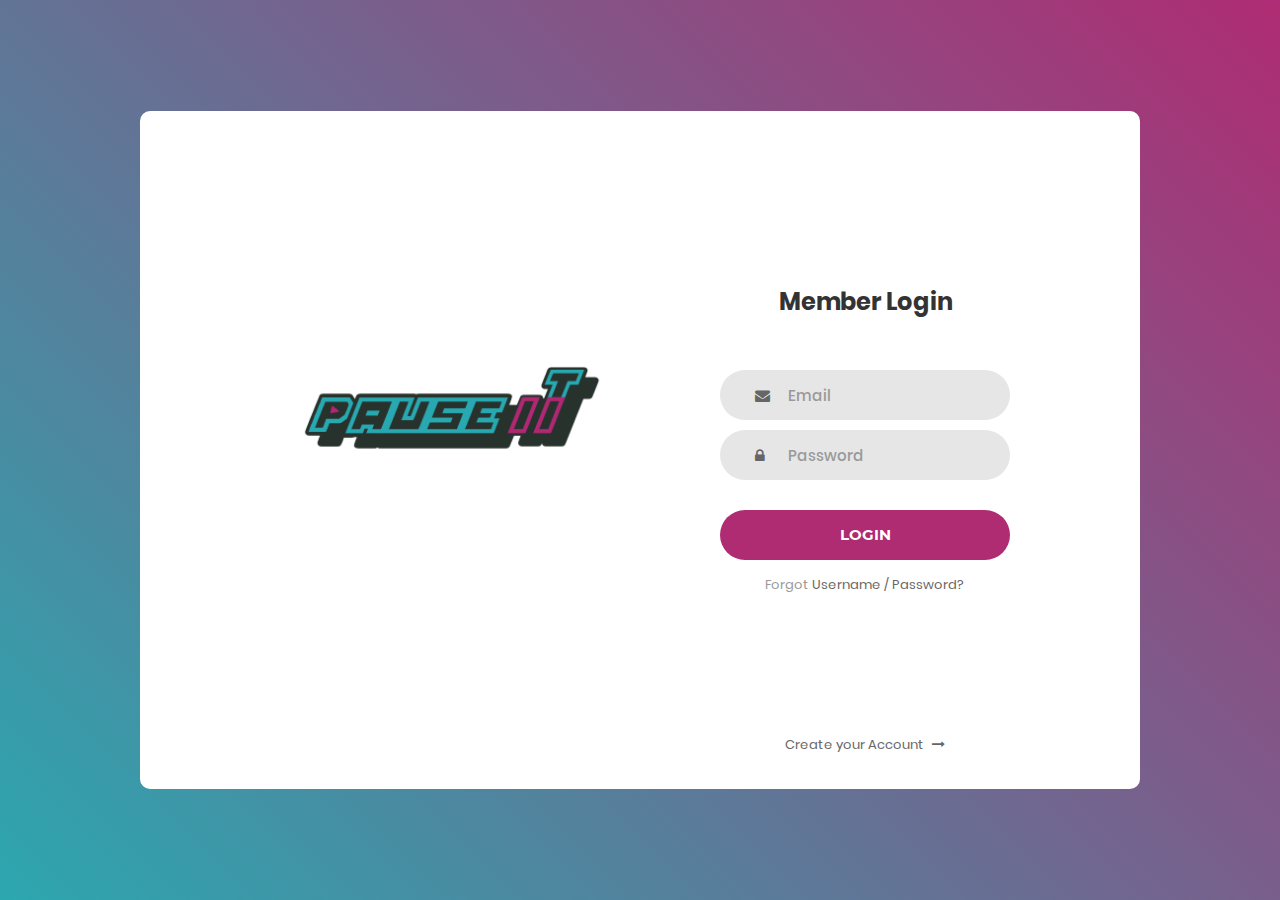
<file: index.html>
<!DOCTYPE html>
<html lang="en">
<head>
	<title>PauseIt</title>
	<meta charset="UTF-8">
	<meta name="viewport" content="width=device-width, initial-scale=1">
<!--===============================================================================================-->	
	<link rel="icon" type="image/png" href="images/icons/icon.png"/>
<!--===============================================================================================-->
	<link rel="stylesheet" type="text/css" href="vendor/bootstrap/css/bootstrap.min.css">
<!--===============================================================================================-->
	<link rel="stylesheet" type="text/css" href="fonts/font-awesome-4.7.0/css/font-awesome.min.css">
<!--===============================================================================================-->
	<link rel="stylesheet" type="text/css" href="vendor/animate/animate.css">
<!--===============================================================================================-->	
	<link rel="stylesheet" type="text/css" href="vendor/css-hamburgers/hamburgers.min.css">
<!--===============================================================================================-->
	<link rel="stylesheet" type="text/css" href="vendor/select2/select2.min.css">
<!--===============================================================================================-->
	<link rel="stylesheet" type="text/css" href="css/util.css">
	<link rel="stylesheet" type="text/css" href="css/main.css">
<!--===============================================================================================-->
</head>
<body>
	
	<div class="limiter">
		<div class="container-login100">
			<div class="wrap-login100">
				<div class="login100-pic js-tilt" data-tilt>
					<img src="images/img-01.png" alt="IMG">
				</div>

				<form class="login100-form validate-form">
					<span class="login100-form-title">
						Member Login
					</span>

					<div class="wrap-input100 validate-input" data-validate = "Valid email is required">
						<input class="input100" type="text" name="email" placeholder="Email">
						<span class="focus-input100"></span>
						<span class="symbol-input100">
							<i class="fa fa-envelope" aria-hidden="true"></i>
						</span>
					</div>

					<div class="wrap-input100 validate-input" data-validate = "Password is required">
						<input class="input100" type="password" name="pass" placeholder="Password">
						<span class="focus-input100"></span>
						<span class="symbol-input100">
							<i class="fa fa-lock" aria-hidden="true"></i>
						</span>
					</div>
					<div class="container-login100-form-btn">
						<button class="login100-form-btn">
							<a href="PauseIT/index.html">Login</a>
						</button>
					</div>

					<div class="text-center p-t-12">
						<span class="txt1">
							Forgot
						</span>
						<a class="txt2" href="#">
							Username / Password?
						</a>
					</div>

					<div class="text-center p-t-136">
						<a class="txt2" href="#">
							Create your Account
							<i class="fa fa-long-arrow-right m-l-5" aria-hidden="true"></i>
						</a>
					</div>
				</form>
			</div>
		</div>
	</div>
	
	

	
<!--===============================================================================================-->	
	<script src="vendor/jquery/jquery-3.2.1.min.js"></script>
<!--===============================================================================================-->
	<script src="vendor/bootstrap/js/popper.js"></script>
	<script src="vendor/bootstrap/js/bootstrap.min.js"></script>
<!--===============================================================================================-->
	<script src="vendor/select2/select2.min.js"></script>
<!--===============================================================================================-->
	<script src="vendor/tilt/tilt.jquery.min.js"></script>
	<script >
		$('.js-tilt').tilt({
			scale: 1.1
		})
	</script>
<!--===============================================================================================-->
	<script src="js/main.js"></script>

</body>
</html>
</file>
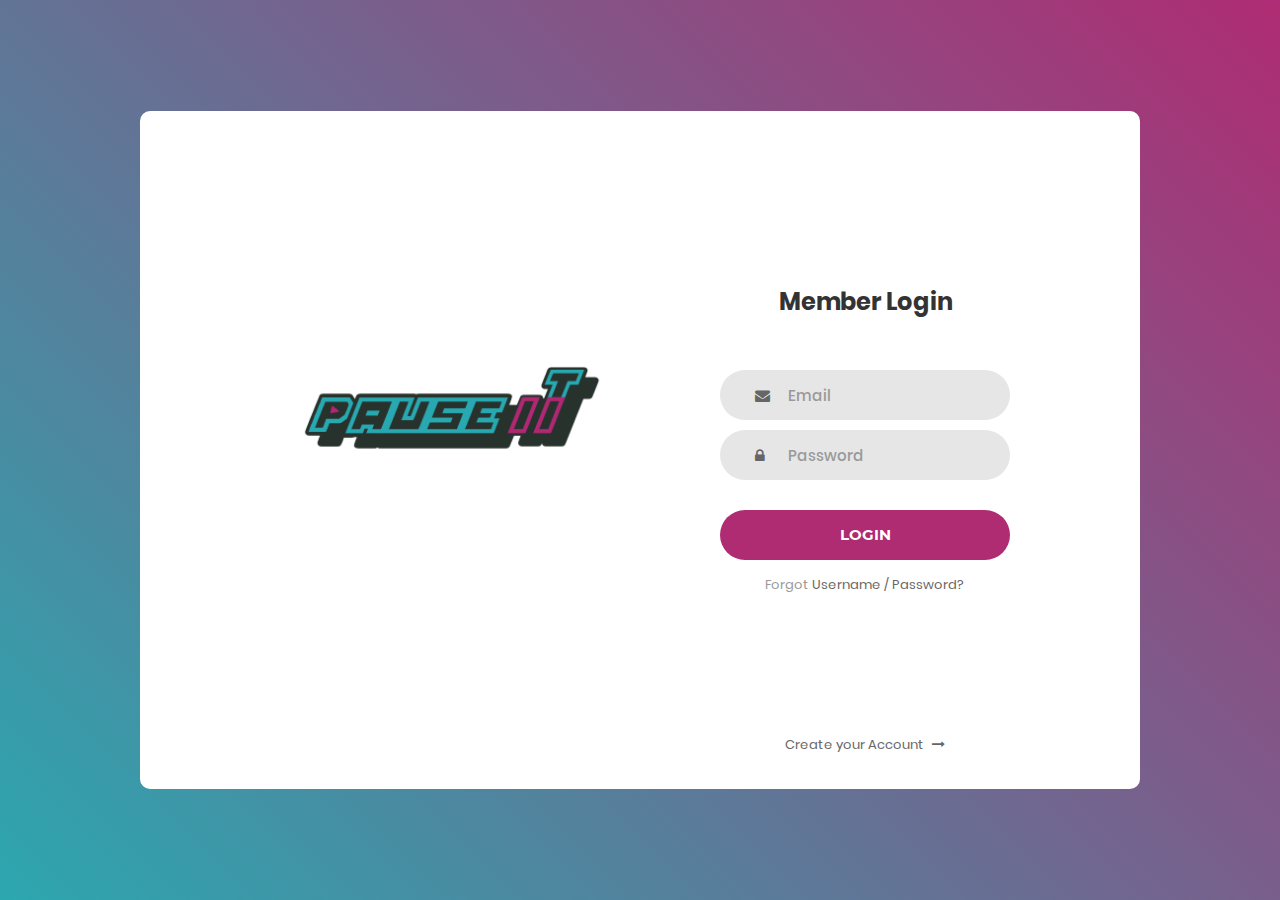
<file: Login.html>
<!DOCTYPE html>
<html lang="en">
<head>
	<title>Login V1</title>
	<meta charset="UTF-8">
	<meta name="viewport" content="width=device-width, initial-scale=1">
<!--===============================================================================================-->	
	<link rel="icon" type="image/png" href="images/icons/favicon.ico"/>
<!--===============================================================================================-->
	<link rel="stylesheet" type="text/css" href="vendor/bootstrap/css/bootstrap.min.css">
<!--===============================================================================================-->
	<link rel="stylesheet" type="text/css" href="fonts/font-awesome-4.7.0/css/font-awesome.min.css">
<!--===============================================================================================-->
	<link rel="stylesheet" type="text/css" href="vendor/animate/animate.css">
<!--===============================================================================================-->	
	<link rel="stylesheet" type="text/css" href="vendor/css-hamburgers/hamburgers.min.css">
<!--===============================================================================================-->
	<link rel="stylesheet" type="text/css" href="vendor/select2/select2.min.css">
<!--===============================================================================================-->
	<link rel="stylesheet" type="text/css" href="css/util.css">
	<link rel="stylesheet" type="text/css" href="css/main.css">
<!--===============================================================================================-->
</head>
<body>
	
	<div class="limiter">
		<div class="container-login100">
			<div class="wrap-login100">
				<div class="login100-pic js-tilt" data-tilt>
					<img src="images/img-01.png" alt="IMG">
				</div>

				<form class="login100-form validate-form">
					<span class="login100-form-title">
						Member Login
					</span>

					<div class="wrap-input100 validate-input" data-validate = "Valid email is required">
						<input class="input100" type="text" name="email" placeholder="Email">
						<span class="focus-input100"></span>
						<span class="symbol-input100">
							<i class="fa fa-envelope" aria-hidden="true"></i>
						</span>
					</div>

					<div class="wrap-input100 validate-input" data-validate = "Password is required">
						<input class="input100" type="password" name="pass" placeholder="Password">
						<span class="focus-input100"></span>
						<span class="symbol-input100">
							<i class="fa fa-lock" aria-hidden="true"></i>
						</span>
					</div>
					<div class="container-login100-form-btn">
						<button class="login100-form-btn">
							<a href="PauseIT/index.html">Login</a>
						</button>
					</div>

					<div class="text-center p-t-12">
						<span class="txt1">
							Forgot
						</span>
						<a class="txt2" href="#">
							Username / Password?
						</a>
					</div>

					<div class="text-center p-t-136">
						<a class="txt2" href="#">
							Create your Account
							<i class="fa fa-long-arrow-right m-l-5" aria-hidden="true"></i>
						</a>
					</div>
				</form>
			</div>
		</div>
	</div>
	
	

	
<!--===============================================================================================-->	
	<script src="vendor/jquery/jquery-3.2.1.min.js"></script>
<!--===============================================================================================-->
	<script src="vendor/bootstrap/js/popper.js"></script>
	<script src="vendor/bootstrap/js/bootstrap.min.js"></script>
<!--===============================================================================================-->
	<script src="vendor/select2/select2.min.js"></script>
<!--===============================================================================================-->
	<script src="vendor/tilt/tilt.jquery.min.js"></script>
	<script >
		$('.js-tilt').tilt({
			scale: 1.1
		})
	</script>
<!--===============================================================================================-->
	<script src="js/main.js"></script>

</body>
</html>
</file>
<file: css/util.css>
/*[ FONT SIZE ]
///////////////////////////////////////////////////////////
*/
.fs-1 {font-size: 1px;}
.fs-2 {font-size: 2px;}
.fs-3 {font-size: 3px;}
.fs-4 {font-size: 4px;}
.fs-5 {font-size: 5px;}
.fs-6 {font-size: 6px;}
.fs-7 {font-size: 7px;}
.fs-8 {font-size: 8px;}
.fs-9 {font-size: 9px;}
.fs-10 {font-size: 10px;}
.fs-11 {font-size: 11px;}
.fs-12 {font-size: 12px;}
.fs-13 {font-size: 13px;}
.fs-14 {font-size: 14px;}
.fs-15 {font-size: 15px;}
.fs-16 {font-size: 16px;}
.fs-17 {font-size: 17px;}
.fs-18 {font-size: 18px;}
.fs-19 {font-size: 19px;}
.fs-20 {font-size: 20px;}
.fs-21 {font-size: 21px;}
.fs-22 {font-size: 22px;}
.fs-23 {font-size: 23px;}
.fs-24 {font-size: 24px;}
.fs-25 {font-size: 25px;}
.fs-26 {font-size: 26px;}
.fs-27 {font-size: 27px;}
.fs-28 {font-size: 28px;}
.fs-29 {font-size: 29px;}
.fs-30 {font-size: 30px;}
.fs-31 {font-size: 31px;}
.fs-32 {font-size: 32px;}
.fs-33 {font-size: 33px;}
.fs-34 {font-size: 34px;}
.fs-35 {font-size: 35px;}
.fs-36 {font-size: 36px;}
.fs-37 {font-size: 37px;}
.fs-38 {font-size: 38px;}
.fs-39 {font-size: 39px;}
.fs-40 {font-size: 40px;}
.fs-41 {font-size: 41px;}
.fs-42 {font-size: 42px;}
.fs-43 {font-size: 43px;}
.fs-44 {font-size: 44px;}
.fs-45 {font-size: 45px;}
.fs-46 {font-size: 46px;}
.fs-47 {font-size: 47px;}
.fs-48 {font-size: 48px;}
.fs-49 {font-size: 49px;}
.fs-50 {font-size: 50px;}
.fs-51 {font-size: 51px;}
.fs-52 {font-size: 52px;}
.fs-53 {font-size: 53px;}
.fs-54 {font-size: 54px;}
.fs-55 {font-size: 55px;}
.fs-56 {font-size: 56px;}
.fs-57 {font-size: 57px;}
.fs-58 {font-size: 58px;}
.fs-59 {font-size: 59px;}
.fs-60 {font-size: 60px;}
.fs-61 {font-size: 61px;}
.fs-62 {font-size: 62px;}
.fs-63 {font-size: 63px;}
.fs-64 {font-size: 64px;}
.fs-65 {font-size: 65px;}
.fs-66 {font-size: 66px;}
.fs-67 {font-size: 67px;}
.fs-68 {font-size: 68px;}
.fs-69 {font-size: 69px;}
.fs-70 {font-size: 70px;}
.fs-71 {font-size: 71px;}
.fs-72 {font-size: 72px;}
.fs-73 {font-size: 73px;}
.fs-74 {font-size: 74px;}
.fs-75 {font-size: 75px;}
.fs-76 {font-size: 76px;}
.fs-77 {font-size: 77px;}
.fs-78 {font-size: 78px;}
.fs-79 {font-size: 79px;}
.fs-80 {font-size: 80px;}
.fs-81 {font-size: 81px;}
.fs-82 {font-size: 82px;}
.fs-83 {font-size: 83px;}
.fs-84 {font-size: 84px;}
.fs-85 {font-size: 85px;}
.fs-86 {font-size: 86px;}
.fs-87 {font-size: 87px;}
.fs-88 {font-size: 88px;}
.fs-89 {font-size: 89px;}
.fs-90 {font-size: 90px;}
.fs-91 {font-size: 91px;}
.fs-92 {font-size: 92px;}
.fs-93 {font-size: 93px;}
.fs-94 {font-size: 94px;}
.fs-95 {font-size: 95px;}
.fs-96 {font-size: 96px;}
.fs-97 {font-size: 97px;}
.fs-98 {font-size: 98px;}
.fs-99 {font-size: 99px;}
.fs-100 {font-size: 100px;}
.fs-101 {font-size: 101px;}
.fs-102 {font-size: 102px;}
.fs-103 {font-size: 103px;}
.fs-104 {font-size: 104px;}
.fs-105 {font-size: 105px;}
.fs-106 {font-size: 106px;}
.fs-107 {font-size: 107px;}
.fs-108 {font-size: 108px;}
.fs-109 {font-size: 109px;}
.fs-110 {font-size: 110px;}
.fs-111 {font-size: 111px;}
.fs-112 {font-size: 112px;}
.fs-113 {font-size: 113px;}
.fs-114 {font-size: 114px;}
.fs-115 {font-size: 115px;}
.fs-116 {font-size: 116px;}
.fs-117 {font-size: 117px;}
.fs-118 {font-size: 118px;}
.fs-119 {font-size: 119px;}
.fs-120 {font-size: 120px;}
.fs-121 {font-size: 121px;}
.fs-122 {font-size: 122px;}
.fs-123 {font-size: 123px;}
.fs-124 {font-size: 124px;}
.fs-125 {font-size: 125px;}
.fs-126 {font-size: 126px;}
.fs-127 {font-size: 127px;}
.fs-128 {font-size: 128px;}
.fs-129 {font-size: 129px;}
.fs-130 {font-size: 130px;}
.fs-131 {font-size: 131px;}
.fs-132 {font-size: 132px;}
.fs-133 {font-size: 133px;}
.fs-134 {font-size: 134px;}
.fs-135 {font-size: 135px;}
.fs-136 {font-size: 136px;}
.fs-137 {font-size: 137px;}
.fs-138 {font-size: 138px;}
.fs-139 {font-size: 139px;}
.fs-140 {font-size: 140px;}
.fs-141 {font-size: 141px;}
.fs-142 {font-size: 142px;}
.fs-143 {font-size: 143px;}
.fs-144 {font-size: 144px;}
.fs-145 {font-size: 145px;}
.fs-146 {font-size: 146px;}
.fs-147 {font-size: 147px;}
.fs-148 {font-size: 148px;}
.fs-149 {font-size: 149px;}
.fs-150 {font-size: 150px;}
.fs-151 {font-size: 151px;}
.fs-152 {font-size: 152px;}
.fs-153 {font-size: 153px;}
.fs-154 {font-size: 154px;}
.fs-155 {font-size: 155px;}
.fs-156 {font-size: 156px;}
.fs-157 {font-size: 157px;}
.fs-158 {font-size: 158px;}
.fs-159 {font-size: 159px;}
.fs-160 {font-size: 160px;}
.fs-161 {font-size: 161px;}
.fs-162 {font-size: 162px;}
.fs-163 {font-size: 163px;}
.fs-164 {font-size: 164px;}
.fs-165 {font-size: 165px;}
.fs-166 {font-size: 166px;}
.fs-167 {font-size: 167px;}
.fs-168 {font-size: 168px;}
.fs-169 {font-size: 169px;}
.fs-170 {font-size: 170px;}
.fs-171 {font-size: 171px;}
.fs-172 {font-size: 172px;}
.fs-173 {font-size: 173px;}
.fs-174 {font-size: 174px;}
.fs-175 {font-size: 175px;}
.fs-176 {font-size: 176px;}
.fs-177 {font-size: 177px;}
.fs-178 {font-size: 178px;}
.fs-179 {font-size: 179px;}
.fs-180 {font-size: 180px;}
.fs-181 {font-size: 181px;}
.fs-182 {font-size: 182px;}
.fs-183 {font-size: 183px;}
.fs-184 {font-size: 184px;}
.fs-185 {font-size: 185px;}
.fs-186 {font-size: 186px;}
.fs-187 {font-size: 187px;}
.fs-188 {font-size: 188px;}
.fs-189 {font-size: 189px;}
.fs-190 {font-size: 190px;}
.fs-191 {font-size: 191px;}
.fs-192 {font-size: 192px;}
.fs-193 {font-size: 193px;}
.fs-194 {font-size: 194px;}
.fs-195 {font-size: 195px;}
.fs-196 {font-size: 196px;}
.fs-197 {font-size: 197px;}
.fs-198 {font-size: 198px;}
.fs-199 {font-size: 199px;}
.fs-200 {font-size: 200px;}

/*[ PADDING ]
///////////////////////////////////////////////////////////
*/
.p-t-0 {padding-top: 0px;}
.p-t-1 {padding-top: 1px;}
.p-t-2 {padding-top: 2px;}
.p-t-3 {padding-top: 3px;}
.p-t-4 {padding-top: 4px;}
.p-t-5 {padding-top: 5px;}
.p-t-6 {padding-top: 6px;}
.p-t-7 {padding-top: 7px;}
.p-t-8 {padding-top: 8px;}
.p-t-9 {padding-top: 9px;}
.p-t-10 {padding-top: 10px;}
.p-t-11 {padding-top: 11px;}
.p-t-12 {padding-top: 12px;}
.p-t-13 {padding-top: 13px;}
.p-t-14 {padding-top: 14px;}
.p-t-15 {padding-top: 15px;}
.p-t-16 {padding-top: 16px;}
.p-t-17 {padding-top: 17px;}
.p-t-18 {padding-top: 18px;}
.p-t-19 {padding-top: 19px;}
.p-t-20 {padding-top: 20px;}
.p-t-21 {padding-top: 21px;}
.p-t-22 {padding-top: 22px;}
.p-t-23 {padding-top: 23px;}
.p-t-24 {padding-top: 24px;}
.p-t-25 {padding-top: 25px;}
.p-t-26 {padding-top: 26px;}
.p-t-27 {padding-top: 27px;}
.p-t-28 {padding-top: 28px;}
.p-t-29 {padding-top: 29px;}
.p-t-30 {padding-top: 30px;}
.p-t-31 {padding-top: 31px;}
.p-t-32 {padding-top: 32px;}
.p-t-33 {padding-top: 33px;}
.p-t-34 {padding-top: 34px;}
.p-t-35 {padding-top: 35px;}
.p-t-36 {padding-top: 36px;}
.p-t-37 {padding-top: 37px;}
.p-t-38 {padding-top: 38px;}
.p-t-39 {padding-top: 39px;}
.p-t-40 {padding-top: 40px;}
.p-t-41 {padding-top: 41px;}
.p-t-42 {padding-top: 42px;}
.p-t-43 {padding-top: 43px;}
.p-t-44 {padding-top: 44px;}
.p-t-45 {padding-top: 45px;}
.p-t-46 {padding-top: 46px;}
.p-t-47 {padding-top: 47px;}
.p-t-48 {padding-top: 48px;}
.p-t-49 {padding-top: 49px;}
.p-t-50 {padding-top: 50px;}
.p-t-51 {padding-top: 51px;}
.p-t-52 {padding-top: 52px;}
.p-t-53 {padding-top: 53px;}
.p-t-54 {padding-top: 54px;}
.p-t-55 {padding-top: 55px;}
.p-t-56 {padding-top: 56px;}
.p-t-57 {padding-top: 57px;}
.p-t-58 {padding-top: 58px;}
.p-t-59 {padding-top: 59px;}
.p-t-60 {padding-top: 60px;}
.p-t-61 {padding-top: 61px;}
.p-t-62 {padding-top: 62px;}
.p-t-63 {padding-top: 63px;}
.p-t-64 {padding-top: 64px;}
.p-t-65 {padding-top: 65px;}
.p-t-66 {padding-top: 66px;}
.p-t-67 {padding-top: 67px;}
.p-t-68 {padding-top: 68px;}
.p-t-69 {padding-top: 69px;}
.p-t-70 {padding-top: 70px;}
.p-t-71 {padding-top: 71px;}
.p-t-72 {padding-top: 72px;}
.p-t-73 {padding-top: 73px;}
.p-t-74 {padding-top: 74px;}
.p-t-75 {padding-top: 75px;}
.p-t-76 {padding-top: 76px;}
.p-t-77 {padding-top: 77px;}
.p-t-78 {padding-top: 78px;}
.p-t-79 {padding-top: 79px;}
.p-t-80 {padding-top: 80px;}
.p-t-81 {padding-top: 81px;}
.p-t-82 {padding-top: 82px;}
.p-t-83 {padding-top: 83px;}
.p-t-84 {padding-top: 84px;}
.p-t-85 {padding-top: 85px;}
.p-t-86 {padding-top: 86px;}
.p-t-87 {padding-top: 87px;}
.p-t-88 {padding-top: 88px;}
.p-t-89 {padding-top: 89px;}
.p-t-90 {padding-top: 90px;}
.p-t-91 {padding-top: 91px;}
.p-t-92 {padding-top: 92px;}
.p-t-93 {padding-top: 93px;}
.p-t-94 {padding-top: 94px;}
.p-t-95 {padding-top: 95px;}
.p-t-96 {padding-top: 96px;}
.p-t-97 {padding-top: 97px;}
.p-t-98 {padding-top: 98px;}
.p-t-99 {padding-top: 99px;}
.p-t-100 {padding-top: 100px;}
.p-t-101 {padding-top: 101px;}
.p-t-102 {padding-top: 102px;}
.p-t-103 {padding-top: 103px;}
.p-t-104 {padding-top: 104px;}
.p-t-105 {padding-top: 105px;}
.p-t-106 {padding-top: 106px;}
.p-t-107 {padding-top: 107px;}
.p-t-108 {padding-top: 108px;}
.p-t-109 {padding-top: 109px;}
.p-t-110 {padding-top: 110px;}
.p-t-111 {padding-top: 111px;}
.p-t-112 {padding-top: 112px;}
.p-t-113 {padding-top: 113px;}
.p-t-114 {padding-top: 114px;}
.p-t-115 {padding-top: 115px;}
.p-t-116 {padding-top: 116px;}
.p-t-117 {padding-top: 117px;}
.p-t-118 {padding-top: 118px;}
.p-t-119 {padding-top: 119px;}
.p-t-120 {padding-top: 120px;}
.p-t-121 {padding-top: 121px;}
.p-t-122 {padding-top: 122px;}
.p-t-123 {padding-top: 123px;}
.p-t-124 {padding-top: 124px;}
.p-t-125 {padding-top: 125px;}
.p-t-126 {padding-top: 126px;}
.p-t-127 {padding-top: 127px;}
.p-t-128 {padding-top: 128px;}
.p-t-129 {padding-top: 129px;}
.p-t-130 {padding-top: 130px;}
.p-t-131 {padding-top: 131px;}
.p-t-132 {padding-top: 132px;}
.p-t-133 {padding-top: 133px;}
.p-t-134 {padding-top: 134px;}
.p-t-135 {padding-top: 135px;}
.p-t-136 {padding-top: 136px;}
.p-t-137 {padding-top: 137px;}
.p-t-138 {padding-top: 138px;}
.p-t-139 {padding-top: 139px;}
.p-t-140 {padding-top: 140px;}
.p-t-141 {padding-top: 141px;}
.p-t-142 {padding-top: 142px;}
.p-t-143 {padding-top: 143px;}
.p-t-144 {padding-top: 144px;}
.p-t-145 {padding-top: 145px;}
.p-t-146 {padding-top: 146px;}
.p-t-147 {padding-top: 147px;}
.p-t-148 {padding-top: 148px;}
.p-t-149 {padding-top: 149px;}
.p-t-150 {padding-top: 150px;}
.p-t-151 {padding-top: 151px;}
.p-t-152 {padding-top: 152px;}
.p-t-153 {padding-top: 153px;}
.p-t-154 {padding-top: 154px;}
.p-t-155 {padding-top: 155px;}
.p-t-156 {padding-top: 156px;}
.p-t-157 {padding-top: 157px;}
.p-t-158 {padding-top: 158px;}
.p-t-159 {padding-top: 159px;}
.p-t-160 {padding-top: 160px;}
.p-t-161 {padding-top: 161px;}
.p-t-162 {padding-top: 162px;}
.p-t-163 {padding-top: 163px;}
.p-t-164 {padding-top: 164px;}
.p-t-165 {padding-top: 165px;}
.p-t-166 {padding-top: 166px;}
.p-t-167 {padding-top: 167px;}
.p-t-168 {padding-top: 168px;}
.p-t-169 {padding-top: 169px;}
.p-t-170 {padding-top: 170px;}
.p-t-171 {padding-top: 171px;}
.p-t-172 {padding-top: 172px;}
.p-t-173 {padding-top: 173px;}
.p-t-174 {padding-top: 174px;}
.p-t-175 {padding-top: 175px;}
.p-t-176 {padding-top: 176px;}
.p-t-177 {padding-top: 177px;}
.p-t-178 {padding-top: 178px;}
.p-t-179 {padding-top: 179px;}
.p-t-180 {padding-top: 180px;}
.p-t-181 {padding-top: 181px;}
.p-t-182 {padding-top: 182px;}
.p-t-183 {padding-top: 183px;}
.p-t-184 {padding-top: 184px;}
.p-t-185 {padding-top: 185px;}
.p-t-186 {padding-top: 186px;}
.p-t-187 {padding-top: 187px;}
.p-t-188 {padding-top: 188px;}
.p-t-189 {padding-top: 189px;}
.p-t-190 {padding-top: 190px;}
.p-t-191 {padding-top: 191px;}
.p-t-192 {padding-top: 192px;}
.p-t-193 {padding-top: 193px;}
.p-t-194 {padding-top: 194px;}
.p-t-195 {padding-top: 195px;}
.p-t-196 {padding-top: 196px;}
.p-t-197 {padding-top: 197px;}
.p-t-198 {padding-top: 198px;}
.p-t-199 {padding-top: 199px;}
.p-t-200 {padding-top: 200px;}
.p-t-201 {padding-top: 201px;}
.p-t-202 {padding-top: 202px;}
.p-t-203 {padding-top: 203px;}
.p-t-204 {padding-top: 204px;}
.p-t-205 {padding-top: 205px;}
.p-t-206 {padding-top: 206px;}
.p-t-207 {padding-top: 207px;}
.p-t-208 {padding-top: 208px;}
.p-t-209 {padding-top: 209px;}
.p-t-210 {padding-top: 210px;}
.p-t-211 {padding-top: 211px;}
.p-t-212 {padding-top: 212px;}
.p-t-213 {padding-top: 213px;}
.p-t-214 {padding-top: 214px;}
.p-t-215 {padding-top: 215px;}
.p-t-216 {padding-top: 216px;}
.p-t-217 {padding-top: 217px;}
.p-t-218 {padding-top: 218px;}
.p-t-219 {padding-top: 219px;}
.p-t-220 {padding-top: 220px;}
.p-t-221 {padding-top: 221px;}
.p-t-222 {padding-top: 222px;}
.p-t-223 {padding-top: 223px;}
.p-t-224 {padding-top: 224px;}
.p-t-225 {padding-top: 225px;}
.p-t-226 {padding-top: 226px;}
.p-t-227 {padding-top: 227px;}
.p-t-228 {padding-top: 228px;}
.p-t-229 {padding-top: 229px;}
.p-t-230 {padding-top: 230px;}
.p-t-231 {padding-top: 231px;}
.p-t-232 {padding-top: 232px;}
.p-t-233 {padding-top: 233px;}
.p-t-234 {padding-top: 234px;}
.p-t-235 {padding-top: 235px;}
.p-t-236 {padding-top: 236px;}
.p-t-237 {padding-top: 237px;}
.p-t-238 {padding-top: 238px;}
.p-t-239 {padding-top: 239px;}
.p-t-240 {padding-top: 240px;}
.p-t-241 {padding-top: 241px;}
.p-t-242 {padding-top: 242px;}
.p-t-243 {padding-top: 243px;}
.p-t-244 {padding-top: 244px;}
.p-t-245 {padding-top: 245px;}
.p-t-246 {padding-top: 246px;}
.p-t-247 {padding-top: 247px;}
.p-t-248 {padding-top: 248px;}
.p-t-249 {padding-top: 249px;}
.p-t-250 {padding-top: 250px;}
.p-b-0 {padding-bottom: 0px;}
.p-b-1 {padding-bottom: 1px;}
.p-b-2 {padding-bottom: 2px;}
.p-b-3 {padding-bottom: 3px;}
.p-b-4 {padding-bottom: 4px;}
.p-b-5 {padding-bottom: 5px;}
.p-b-6 {padding-bottom: 6px;}
.p-b-7 {padding-bottom: 7px;}
.p-b-8 {padding-bottom: 8px;}
.p-b-9 {padding-bottom: 9px;}
.p-b-10 {padding-bottom: 10px;}
.p-b-11 {padding-bottom: 11px;}
.p-b-12 {padding-bottom: 12px;}
.p-b-13 {padding-bottom: 13px;}
.p-b-14 {padding-bottom: 14px;}
.p-b-15 {padding-bottom: 15px;}
.p-b-16 {padding-bottom: 16px;}
.p-b-17 {padding-bottom: 17px;}
.p-b-18 {padding-bottom: 18px;}
.p-b-19 {padding-bottom: 19px;}
.p-b-20 {padding-bottom: 20px;}
.p-b-21 {padding-bottom: 21px;}
.p-b-22 {padding-bottom: 22px;}
.p-b-23 {padding-bottom: 23px;}
.p-b-24 {padding-bottom: 24px;}
.p-b-25 {padding-bottom: 25px;}
.p-b-26 {padding-bottom: 26px;}
.p-b-27 {padding-bottom: 27px;}
.p-b-28 {padding-bottom: 28px;}
.p-b-29 {padding-bottom: 29px;}
.p-b-30 {padding-bottom: 30px;}
.p-b-31 {padding-bottom: 31px;}
.p-b-32 {padding-bottom: 32px;}
.p-b-33 {padding-bottom: 33px;}
.p-b-34 {padding-bottom: 34px;}
.p-b-35 {padding-bottom: 35px;}
.p-b-36 {padding-bottom: 36px;}
.p-b-37 {padding-bottom: 37px;}
.p-b-38 {padding-bottom: 38px;}
.p-b-39 {padding-bottom: 39px;}
.p-b-40 {padding-bottom: 40px;}
.p-b-41 {padding-bottom: 41px;}
.p-b-42 {padding-bottom: 42px;}
.p-b-43 {padding-bottom: 43px;}
.p-b-44 {padding-bottom: 44px;}
.p-b-45 {padding-bottom: 45px;}
.p-b-46 {padding-bottom: 46px;}
.p-b-47 {padding-bottom: 47px;}
.p-b-48 {padding-bottom: 48px;}
.p-b-49 {padding-bottom: 49px;}
.p-b-50 {padding-bottom: 50px;}
.p-b-51 {padding-bottom: 51px;}
.p-b-52 {padding-bottom: 52px;}
.p-b-53 {padding-bottom: 53px;}
.p-b-54 {padding-bottom: 54px;}
.p-b-55 {padding-bottom: 55px;}
.p-b-56 {padding-bottom: 56px;}
.p-b-57 {padding-bottom: 57px;}
.p-b-58 {padding-bottom: 58px;}
.p-b-59 {padding-bottom: 59px;}
.p-b-60 {padding-bottom: 60px;}
.p-b-61 {padding-bottom: 61px;}
.p-b-62 {padding-bottom: 62px;}
.p-b-63 {padding-bottom: 63px;}
.p-b-64 {padding-bottom: 64px;}
.p-b-65 {padding-bottom: 65px;}
.p-b-66 {padding-bottom: 66px;}
.p-b-67 {padding-bottom: 67px;}
.p-b-68 {padding-bottom: 68px;}
.p-b-69 {padding-bottom: 69px;}
.p-b-70 {padding-bottom: 70px;}
.p-b-71 {padding-bottom: 71px;}
.p-b-72 {padding-bottom: 72px;}
.p-b-73 {padding-bottom: 73px;}
.p-b-74 {padding-bottom: 74px;}
.p-b-75 {padding-bottom: 75px;}
.p-b-76 {padding-bottom: 76px;}
.p-b-77 {padding-bottom: 77px;}
.p-b-78 {padding-bottom: 78px;}
.p-b-79 {padding-bottom: 79px;}
.p-b-80 {padding-bottom: 80px;}
.p-b-81 {padding-bottom: 81px;}
.p-b-82 {padding-bottom: 82px;}
.p-b-83 {padding-bottom: 83px;}
.p-b-84 {padding-bottom: 84px;}
.p-b-85 {padding-bottom: 85px;}
.p-b-86 {padding-bottom: 86px;}
.p-b-87 {padding-bottom: 87px;}
.p-b-88 {padding-bottom: 88px;}
.p-b-89 {padding-bottom: 89px;}
.p-b-90 {padding-bottom: 90px;}
.p-b-91 {padding-bottom: 91px;}
.p-b-92 {padding-bottom: 92px;}
.p-b-93 {padding-bottom: 93px;}
.p-b-94 {padding-bottom: 94px;}
.p-b-95 {padding-bottom: 95px;}
.p-b-96 {padding-bottom: 96px;}
.p-b-97 {padding-bottom: 97px;}
.p-b-98 {padding-bottom: 98px;}
.p-b-99 {padding-bottom: 99px;}
.p-b-100 {padding-bottom: 100px;}
.p-b-101 {padding-bottom: 101px;}
.p-b-102 {padding-bottom: 102px;}
.p-b-103 {padding-bottom: 103px;}
.p-b-104 {padding-bottom: 104px;}
.p-b-105 {padding-bottom: 105px;}
.p-b-106 {padding-bottom: 106px;}
.p-b-107 {padding-bottom: 107px;}
.p-b-108 {padding-bottom: 108px;}
.p-b-109 {padding-bottom: 109px;}
.p-b-110 {padding-bottom: 110px;}
.p-b-111 {padding-bottom: 111px;}
.p-b-112 {padding-bottom: 112px;}
.p-b-113 {padding-bottom: 113px;}
.p-b-114 {padding-bottom: 114px;}
.p-b-115 {padding-bottom: 115px;}
.p-b-116 {padding-bottom: 116px;}
.p-b-117 {padding-bottom: 117px;}
.p-b-118 {padding-bottom: 118px;}
.p-b-119 {padding-bottom: 119px;}
.p-b-120 {padding-bottom: 120px;}
.p-b-121 {padding-bottom: 121px;}
.p-b-122 {padding-bottom: 122px;}
.p-b-123 {padding-bottom: 123px;}
.p-b-124 {padding-bottom: 124px;}
.p-b-125 {padding-bottom: 125px;}
.p-b-126 {padding-bottom: 126px;}
.p-b-127 {padding-bottom: 127px;}
.p-b-128 {padding-bottom: 128px;}
.p-b-129 {padding-bottom: 129px;}
.p-b-130 {padding-bottom: 130px;}
.p-b-131 {padding-bottom: 131px;}
.p-b-132 {padding-bottom: 132px;}
.p-b-133 {padding-bottom: 133px;}
.p-b-134 {padding-bottom: 134px;}
.p-b-135 {padding-bottom: 135px;}
.p-b-136 {padding-bottom: 136px;}
.p-b-137 {padding-bottom: 137px;}
.p-b-138 {padding-bottom: 138px;}
.p-b-139 {padding-bottom: 139px;}
.p-b-140 {padding-bottom: 140px;}
.p-b-141 {padding-bottom: 141px;}
.p-b-142 {padding-bottom: 142px;}
.p-b-143 {padding-bottom: 143px;}
.p-b-144 {padding-bottom: 144px;}
.p-b-145 {padding-bottom: 145px;}
.p-b-146 {padding-bottom: 146px;}
.p-b-147 {padding-bottom: 147px;}
.p-b-148 {padding-bottom: 148px;}
.p-b-149 {padding-bottom: 149px;}
.p-b-150 {padding-bottom: 150px;}
.p-b-151 {padding-bottom: 151px;}
.p-b-152 {padding-bottom: 152px;}
.p-b-153 {padding-bottom: 153px;}
.p-b-154 {padding-bottom: 154px;}
.p-b-155 {padding-bottom: 155px;}
.p-b-156 {padding-bottom: 156px;}
.p-b-157 {padding-bottom: 157px;}
.p-b-158 {padding-bottom: 158px;}
.p-b-159 {padding-bottom: 159px;}
.p-b-160 {padding-bottom: 160px;}
.p-b-161 {padding-bottom: 161px;}
.p-b-162 {padding-bottom: 162px;}
.p-b-163 {padding-bottom: 163px;}
.p-b-164 {padding-bottom: 164px;}
.p-b-165 {padding-bottom: 165px;}
.p-b-166 {padding-bottom: 166px;}
.p-b-167 {padding-bottom: 167px;}
.p-b-168 {padding-bottom: 168px;}
.p-b-169 {padding-bottom: 169px;}
.p-b-170 {padding-bottom: 170px;}
.p-b-171 {padding-bottom: 171px;}
.p-b-172 {padding-bottom: 172px;}
.p-b-173 {padding-bottom: 173px;}
.p-b-174 {padding-bottom: 174px;}
.p-b-175 {padding-bottom: 175px;}
.p-b-176 {padding-bottom: 176px;}
.p-b-177 {padding-bottom: 177px;}
.p-b-178 {padding-bottom: 178px;}
.p-b-179 {padding-bottom: 179px;}
.p-b-180 {padding-bottom: 180px;}
.p-b-181 {padding-bottom: 181px;}
.p-b-182 {padding-bottom: 182px;}
.p-b-183 {padding-bottom: 183px;}
.p-b-184 {padding-bottom: 184px;}
.p-b-185 {padding-bottom: 185px;}
.p-b-186 {padding-bottom: 186px;}
.p-b-187 {padding-bottom: 187px;}
.p-b-188 {padding-bottom: 188px;}
.p-b-189 {padding-bottom: 189px;}
.p-b-190 {padding-bottom: 190px;}
.p-b-191 {padding-bottom: 191px;}
.p-b-192 {padding-bottom: 192px;}
.p-b-193 {padding-bottom: 193px;}
.p-b-194 {padding-bottom: 194px;}
.p-b-195 {padding-bottom: 195px;}
.p-b-196 {padding-bottom: 196px;}
.p-b-197 {padding-bottom: 197px;}
.p-b-198 {padding-bottom: 198px;}
.p-b-199 {padding-bottom: 199px;}
.p-b-200 {padding-bottom: 200px;}
.p-b-201 {padding-bottom: 201px;}
.p-b-202 {padding-bottom: 202px;}
.p-b-203 {padding-bottom: 203px;}
.p-b-204 {padding-bottom: 204px;}
.p-b-205 {padding-bottom: 205px;}
.p-b-206 {padding-bottom: 206px;}
.p-b-207 {padding-bottom: 207px;}
.p-b-208 {padding-bottom: 208px;}
.p-b-209 {padding-bottom: 209px;}
.p-b-210 {padding-bottom: 210px;}
.p-b-211 {padding-bottom: 211px;}
.p-b-212 {padding-bottom: 212px;}
.p-b-213 {padding-bottom: 213px;}
.p-b-214 {padding-bottom: 214px;}
.p-b-215 {padding-bottom: 215px;}
.p-b-216 {padding-bottom: 216px;}
.p-b-217 {padding-bottom: 217px;}
.p-b-218 {padding-bottom: 218px;}
.p-b-219 {padding-bottom: 219px;}
.p-b-220 {padding-bottom: 220px;}
.p-b-221 {padding-bottom: 221px;}
.p-b-222 {padding-bottom: 222px;}
.p-b-223 {padding-bottom: 223px;}
.p-b-224 {padding-bottom: 224px;}
.p-b-225 {padding-bottom: 225px;}
.p-b-226 {padding-bottom: 226px;}
.p-b-227 {padding-bottom: 227px;}
.p-b-228 {padding-bottom: 228px;}
.p-b-229 {padding-bottom: 229px;}
.p-b-230 {padding-bottom: 230px;}
.p-b-231 {padding-bottom: 231px;}
.p-b-232 {padding-bottom: 232px;}
.p-b-233 {padding-bottom: 233px;}
.p-b-234 {padding-bottom: 234px;}
.p-b-235 {padding-bottom: 235px;}
.p-b-236 {padding-bottom: 236px;}
.p-b-237 {padding-bottom: 237px;}
.p-b-238 {padding-bottom: 238px;}
.p-b-239 {padding-bottom: 239px;}
.p-b-240 {padding-bottom: 240px;}
.p-b-241 {padding-bottom: 241px;}
.p-b-242 {padding-bottom: 242px;}
.p-b-243 {padding-bottom: 243px;}
.p-b-244 {padding-bottom: 244px;}
.p-b-245 {padding-bottom: 245px;}
.p-b-246 {padding-bottom: 246px;}
.p-b-247 {padding-bottom: 247px;}
.p-b-248 {padding-bottom: 248px;}
.p-b-249 {padding-bottom: 249px;}
.p-b-250 {padding-bottom: 250px;}
.p-l-0 {padding-left: 0px;}
.p-l-1 {padding-left: 1px;}
.p-l-2 {padding-left: 2px;}
.p-l-3 {padding-left: 3px;}
.p-l-4 {padding-left: 4px;}
.p-l-5 {padding-left: 5px;}
.p-l-6 {padding-left: 6px;}
.p-l-7 {padding-left: 7px;}
.p-l-8 {padding-left: 8px;}
.p-l-9 {padding-left: 9px;}
.p-l-10 {padding-left: 10px;}
.p-l-11 {padding-left: 11px;}
.p-l-12 {padding-left: 12px;}
.p-l-13 {padding-left: 13px;}
.p-l-14 {padding-left: 14px;}
.p-l-15 {padding-left: 15px;}
.p-l-16 {padding-left: 16px;}
.p-l-17 {padding-left: 17px;}
.p-l-18 {padding-left: 18px;}
.p-l-19 {padding-left: 19px;}
.p-l-20 {padding-left: 20px;}
.p-l-21 {padding-left: 21px;}
.p-l-22 {padding-left: 22px;}
.p-l-23 {padding-left: 23px;}
.p-l-24 {padding-left: 24px;}
.p-l-25 {padding-left: 25px;}
.p-l-26 {padding-left: 26px;}
.p-l-27 {padding-left: 27px;}
.p-l-28 {padding-left: 28px;}
.p-l-29 {padding-left: 29px;}
.p-l-30 {padding-left: 30px;}
.p-l-31 {padding-left: 31px;}
.p-l-32 {padding-left: 32px;}
.p-l-33 {padding-left: 33px;}
.p-l-34 {padding-left: 34px;}
.p-l-35 {padding-left: 35px;}
.p-l-36 {padding-left: 36px;}
.p-l-37 {padding-left: 37px;}
.p-l-38 {padding-left: 38px;}
.p-l-39 {padding-left: 39px;}
.p-l-40 {padding-left: 40px;}
.p-l-41 {padding-left: 41px;}
.p-l-42 {padding-left: 42px;}
.p-l-43 {padding-left: 43px;}
.p-l-44 {padding-left: 44px;}
.p-l-45 {padding-left: 45px;}
.p-l-46 {padding-left: 46px;}
.p-l-47 {padding-left: 47px;}
.p-l-48 {padding-left: 48px;}
.p-l-49 {padding-left: 49px;}
.p-l-50 {padding-left: 50px;}
.p-l-51 {padding-left: 51px;}
.p-l-52 {padding-left: 52px;}
.p-l-53 {padding-left: 53px;}
.p-l-54 {padding-left: 54px;}
.p-l-55 {padding-left: 55px;}
.p-l-56 {padding-left: 56px;}
.p-l-57 {padding-left: 57px;}
.p-l-58 {padding-left: 58px;}
.p-l-59 {padding-left: 59px;}
.p-l-60 {padding-left: 60px;}
.p-l-61 {padding-left: 61px;}
.p-l-62 {padding-left: 62px;}
.p-l-63 {padding-left: 63px;}
.p-l-64 {padding-left: 64px;}
.p-l-65 {padding-left: 65px;}
.p-l-66 {padding-left: 66px;}
.p-l-67 {padding-left: 67px;}
.p-l-68 {padding-left: 68px;}
.p-l-69 {padding-left: 69px;}
.p-l-70 {padding-left: 70px;}
.p-l-71 {padding-left: 71px;}
.p-l-72 {padding-left: 72px;}
.p-l-73 {padding-left: 73px;}
.p-l-74 {padding-left: 74px;}
.p-l-75 {padding-left: 75px;}
.p-l-76 {padding-left: 76px;}
.p-l-77 {padding-left: 77px;}
.p-l-78 {padding-left: 78px;}
.p-l-79 {padding-left: 79px;}
.p-l-80 {padding-left: 80px;}
.p-l-81 {padding-left: 81px;}
.p-l-82 {padding-left: 82px;}
.p-l-83 {padding-left: 83px;}
.p-l-84 {padding-left: 84px;}
.p-l-85 {padding-left: 85px;}
.p-l-86 {padding-left: 86px;}
.p-l-87 {padding-left: 87px;}
.p-l-88 {padding-left: 88px;}
.p-l-89 {padding-left: 89px;}
.p-l-90 {padding-left: 90px;}
.p-l-91 {padding-left: 91px;}
.p-l-92 {padding-left: 92px;}
.p-l-93 {padding-left: 93px;}
.p-l-94 {padding-left: 94px;}
.p-l-95 {padding-left: 95px;}
.p-l-96 {padding-left: 96px;}
.p-l-97 {padding-left: 97px;}
.p-l-98 {padding-left: 98px;}
.p-l-99 {padding-left: 99px;}
.p-l-100 {padding-left: 100px;}
.p-l-101 {padding-left: 101px;}
.p-l-102 {padding-left: 102px;}
.p-l-103 {padding-left: 103px;}
.p-l-104 {padding-left: 104px;}
.p-l-105 {padding-left: 105px;}
.p-l-106 {padding-left: 106px;}
.p-l-107 {padding-left: 107px;}
.p-l-108 {padding-left: 108px;}
.p-l-109 {padding-left: 109px;}
.p-l-110 {padding-left: 110px;}
.p-l-111 {padding-left: 111px;}
.p-l-112 {padding-left: 112px;}
.p-l-113 {padding-left: 113px;}
.p-l-114 {padding-left: 114px;}
.p-l-115 {padding-left: 115px;}
.p-l-116 {padding-left: 116px;}
.p-l-117 {padding-left: 117px;}
.p-l-118 {padding-left: 118px;}
.p-l-119 {padding-left: 119px;}
.p-l-120 {padding-left: 120px;}
.p-l-121 {padding-left: 121px;}
.p-l-122 {padding-left: 122px;}
.p-l-123 {padding-left: 123px;}
.p-l-124 {padding-left: 124px;}
.p-l-125 {padding-left: 125px;}
.p-l-126 {padding-left: 126px;}
.p-l-127 {padding-left: 127px;}
.p-l-128 {padding-left: 128px;}
.p-l-129 {padding-left: 129px;}
.p-l-130 {padding-left: 130px;}
.p-l-131 {padding-left: 131px;}
.p-l-132 {padding-left: 132px;}
.p-l-133 {padding-left: 133px;}
.p-l-134 {padding-left: 134px;}
.p-l-135 {padding-left: 135px;}
.p-l-136 {padding-left: 136px;}
.p-l-137 {padding-left: 137px;}
.p-l-138 {padding-left: 138px;}
.p-l-139 {padding-left: 139px;}
.p-l-140 {padding-left: 140px;}
.p-l-141 {padding-left: 141px;}
.p-l-142 {padding-left: 142px;}
.p-l-143 {padding-left: 143px;}
.p-l-144 {padding-left: 144px;}
.p-l-145 {padding-left: 145px;}
.p-l-146 {padding-left: 146px;}
.p-l-147 {padding-left: 147px;}
.p-l-148 {padding-left: 148px;}
.p-l-149 {padding-left: 149px;}
.p-l-150 {padding-left: 150px;}
.p-l-151 {padding-left: 151px;}
.p-l-152 {padding-left: 152px;}
.p-l-153 {padding-left: 153px;}
.p-l-154 {padding-left: 154px;}
.p-l-155 {padding-left: 155px;}
.p-l-156 {padding-left: 156px;}
.p-l-157 {padding-left: 157px;}
.p-l-158 {padding-left: 158px;}
.p-l-159 {padding-left: 159px;}
.p-l-160 {padding-left: 160px;}
.p-l-161 {padding-left: 161px;}
.p-l-162 {padding-left: 162px;}
.p-l-163 {padding-left: 163px;}
.p-l-164 {padding-left: 164px;}
.p-l-165 {padding-left: 165px;}
.p-l-166 {padding-left: 166px;}
.p-l-167 {padding-left: 167px;}
.p-l-168 {padding-left: 168px;}
.p-l-169 {padding-left: 169px;}
.p-l-170 {padding-left: 170px;}
.p-l-171 {padding-left: 171px;}
.p-l-172 {padding-left: 172px;}
.p-l-173 {padding-left: 173px;}
.p-l-174 {padding-left: 174px;}
.p-l-175 {padding-left: 175px;}
.p-l-176 {padding-left: 176px;}
.p-l-177 {padding-left: 177px;}
.p-l-178 {padding-left: 178px;}
.p-l-179 {padding-left: 179px;}
.p-l-180 {padding-left: 180px;}
.p-l-181 {padding-left: 181px;}
.p-l-182 {padding-left: 182px;}
.p-l-183 {padding-left: 183px;}
.p-l-184 {padding-left: 184px;}
.p-l-185 {padding-left: 185px;}
.p-l-186 {padding-left: 186px;}
.p-l-187 {padding-left: 187px;}
.p-l-188 {padding-left: 188px;}
.p-l-189 {padding-left: 189px;}
.p-l-190 {padding-left: 190px;}
.p-l-191 {padding-left: 191px;}
.p-l-192 {padding-left: 192px;}
.p-l-193 {padding-left: 193px;}
.p-l-194 {padding-left: 194px;}
.p-l-195 {padding-left: 195px;}
.p-l-196 {padding-left: 196px;}
.p-l-197 {padding-left: 197px;}
.p-l-198 {padding-left: 198px;}
.p-l-199 {padding-left: 199px;}
.p-l-200 {padding-left: 200px;}
.p-l-201 {padding-left: 201px;}
.p-l-202 {padding-left: 202px;}
.p-l-203 {padding-left: 203px;}
.p-l-204 {padding-left: 204px;}
.p-l-205 {padding-left: 205px;}
.p-l-206 {padding-left: 206px;}
.p-l-207 {padding-left: 207px;}
.p-l-208 {padding-left: 208px;}
.p-l-209 {padding-left: 209px;}
.p-l-210 {padding-left: 210px;}
.p-l-211 {padding-left: 211px;}
.p-l-212 {padding-left: 212px;}
.p-l-213 {padding-left: 213px;}
.p-l-214 {padding-left: 214px;}
.p-l-215 {padding-left: 215px;}
.p-l-216 {padding-left: 216px;}
.p-l-217 {padding-left: 217px;}
.p-l-218 {padding-left: 218px;}
.p-l-219 {padding-left: 219px;}
.p-l-220 {padding-left: 220px;}
.p-l-221 {padding-left: 221px;}
.p-l-222 {padding-left: 222px;}
.p-l-223 {padding-left: 223px;}
.p-l-224 {padding-left: 224px;}
.p-l-225 {padding-left: 225px;}
.p-l-226 {padding-left: 226px;}
.p-l-227 {padding-left: 227px;}
.p-l-228 {padding-left: 228px;}
.p-l-229 {padding-left: 229px;}
.p-l-230 {padding-left: 230px;}
.p-l-231 {padding-left: 231px;}
.p-l-232 {padding-left: 232px;}
.p-l-233 {padding-left: 233px;}
.p-l-234 {padding-left: 234px;}
.p-l-235 {padding-left: 235px;}
.p-l-236 {padding-left: 236px;}
.p-l-237 {padding-left: 237px;}
.p-l-238 {padding-left: 238px;}
.p-l-239 {padding-left: 239px;}
.p-l-240 {padding-left: 240px;}
.p-l-241 {padding-left: 241px;}
.p-l-242 {padding-left: 242px;}
.p-l-243 {padding-left: 243px;}
.p-l-244 {padding-left: 244px;}
.p-l-245 {padding-left: 245px;}
.p-l-246 {padding-left: 246px;}
.p-l-247 {padding-left: 247px;}
.p-l-248 {padding-left: 248px;}
.p-l-249 {padding-left: 249px;}
.p-l-250 {padding-left: 250px;}
.p-r-0 {padding-right: 0px;}
.p-r-1 {padding-right: 1px;}
.p-r-2 {padding-right: 2px;}
.p-r-3 {padding-right: 3px;}
.p-r-4 {padding-right: 4px;}
.p-r-5 {padding-right: 5px;}
.p-r-6 {padding-right: 6px;}
.p-r-7 {padding-right: 7px;}
.p-r-8 {padding-right: 8px;}
.p-r-9 {padding-right: 9px;}
.p-r-10 {padding-right: 10px;}
.p-r-11 {padding-right: 11px;}
.p-r-12 {padding-right: 12px;}
.p-r-13 {padding-right: 13px;}
.p-r-14 {padding-right: 14px;}
.p-r-15 {padding-right: 15px;}
.p-r-16 {padding-right: 16px;}
.p-r-17 {padding-right: 17px;}
.p-r-18 {padding-right: 18px;}
.p-r-19 {padding-right: 19px;}
.p-r-20 {padding-right: 20px;}
.p-r-21 {padding-right: 21px;}
.p-r-22 {padding-right: 22px;}
.p-r-23 {padding-right: 23px;}
.p-r-24 {padding-right: 24px;}
.p-r-25 {padding-right: 25px;}
.p-r-26 {padding-right: 26px;}
.p-r-27 {padding-right: 27px;}
.p-r-28 {padding-right: 28px;}
.p-r-29 {padding-right: 29px;}
.p-r-30 {padding-right: 30px;}
.p-r-31 {padding-right: 31px;}
.p-r-32 {padding-right: 32px;}
.p-r-33 {padding-right: 33px;}
.p-r-34 {padding-right: 34px;}
.p-r-35 {padding-right: 35px;}
.p-r-36 {padding-right: 36px;}
.p-r-37 {padding-right: 37px;}
.p-r-38 {padding-right: 38px;}
.p-r-39 {padding-right: 39px;}
.p-r-40 {padding-right: 40px;}
.p-r-41 {padding-right: 41px;}
.p-r-42 {padding-right: 42px;}
.p-r-43 {padding-right: 43px;}
.p-r-44 {padding-right: 44px;}
.p-r-45 {padding-right: 45px;}
.p-r-46 {padding-right: 46px;}
.p-r-47 {padding-right: 47px;}
.p-r-48 {padding-right: 48px;}
.p-r-49 {padding-right: 49px;}
.p-r-50 {padding-right: 50px;}
.p-r-51 {padding-right: 51px;}
.p-r-52 {padding-right: 52px;}
.p-r-53 {padding-right: 53px;}
.p-r-54 {padding-right: 54px;}
.p-r-55 {padding-right: 55px;}
.p-r-56 {padding-right: 56px;}
.p-r-57 {padding-right: 57px;}
.p-r-58 {padding-right: 58px;}
.p-r-59 {padding-right: 59px;}
.p-r-60 {padding-right: 60px;}
.p-r-61 {padding-right: 61px;}
.p-r-62 {padding-right: 62px;}
.p-r-63 {padding-right: 63px;}
.p-r-64 {padding-right: 64px;}
.p-r-65 {padding-right: 65px;}
.p-r-66 {padding-right: 66px;}
.p-r-67 {padding-right: 67px;}
.p-r-68 {padding-right: 68px;}
.p-r-69 {padding-right: 69px;}
.p-r-70 {padding-right: 70px;}
.p-r-71 {padding-right: 71px;}
.p-r-72 {padding-right: 72px;}
.p-r-73 {padding-right: 73px;}
.p-r-74 {padding-right: 74px;}
.p-r-75 {padding-right: 75px;}
.p-r-76 {padding-right: 76px;}
.p-r-77 {padding-right: 77px;}
.p-r-78 {padding-right: 78px;}
.p-r-79 {padding-right: 79px;}
.p-r-80 {padding-right: 80px;}
.p-r-81 {padding-right: 81px;}
.p-r-82 {padding-right: 82px;}
.p-r-83 {padding-right: 83px;}
.p-r-84 {padding-right: 84px;}
.p-r-85 {padding-right: 85px;}
.p-r-86 {padding-right: 86px;}
.p-r-87 {padding-right: 87px;}
.p-r-88 {padding-right: 88px;}
.p-r-89 {padding-right: 89px;}
.p-r-90 {padding-right: 90px;}
.p-r-91 {padding-right: 91px;}
.p-r-92 {padding-right: 92px;}
.p-r-93 {padding-right: 93px;}
.p-r-94 {padding-right: 94px;}
.p-r-95 {padding-right: 95px;}
.p-r-96 {padding-right: 96px;}
.p-r-97 {padding-right: 97px;}
.p-r-98 {padding-right: 98px;}
.p-r-99 {padding-right: 99px;}
.p-r-100 {padding-right: 100px;}
.p-r-101 {padding-right: 101px;}
.p-r-102 {padding-right: 102px;}
.p-r-103 {padding-right: 103px;}
.p-r-104 {padding-right: 104px;}
.p-r-105 {padding-right: 105px;}
.p-r-106 {padding-right: 106px;}
.p-r-107 {padding-right: 107px;}
.p-r-108 {padding-right: 108px;}
.p-r-109 {padding-right: 109px;}
.p-r-110 {padding-right: 110px;}
.p-r-111 {padding-right: 111px;}
.p-r-112 {padding-right: 112px;}
.p-r-113 {padding-right: 113px;}
.p-r-114 {padding-right: 114px;}
.p-r-115 {padding-right: 115px;}
.p-r-116 {padding-right: 116px;}
.p-r-117 {padding-right: 117px;}
.p-r-118 {padding-right: 118px;}
.p-r-119 {padding-right: 119px;}
.p-r-120 {padding-right: 120px;}
.p-r-121 {padding-right: 121px;}
.p-r-122 {padding-right: 122px;}
.p-r-123 {padding-right: 123px;}
.p-r-124 {padding-right: 124px;}
.p-r-125 {padding-right: 125px;}
.p-r-126 {padding-right: 126px;}
.p-r-127 {padding-right: 127px;}
.p-r-128 {padding-right: 128px;}
.p-r-129 {padding-right: 129px;}
.p-r-130 {padding-right: 130px;}
.p-r-131 {padding-right: 131px;}
.p-r-132 {padding-right: 132px;}
.p-r-133 {padding-right: 133px;}
.p-r-134 {padding-right: 134px;}
.p-r-135 {padding-right: 135px;}
.p-r-136 {padding-right: 136px;}
.p-r-137 {padding-right: 137px;}
.p-r-138 {padding-right: 138px;}
.p-r-139 {padding-right: 139px;}
.p-r-140 {padding-right: 140px;}
.p-r-141 {padding-right: 141px;}
.p-r-142 {padding-right: 142px;}
.p-r-143 {padding-right: 143px;}
.p-r-144 {padding-right: 144px;}
.p-r-145 {padding-right: 145px;}
.p-r-146 {padding-right: 146px;}
.p-r-147 {padding-right: 147px;}
.p-r-148 {padding-right: 148px;}
.p-r-149 {padding-right: 149px;}
.p-r-150 {padding-right: 150px;}
.p-r-151 {padding-right: 151px;}
.p-r-152 {padding-right: 152px;}
.p-r-153 {padding-right: 153px;}
.p-r-154 {padding-right: 154px;}
.p-r-155 {padding-right: 155px;}
.p-r-156 {padding-right: 156px;}
.p-r-157 {padding-right: 157px;}
.p-r-158 {padding-right: 158px;}
.p-r-159 {padding-right: 159px;}
.p-r-160 {padding-right: 160px;}
.p-r-161 {padding-right: 161px;}
.p-r-162 {padding-right: 162px;}
.p-r-163 {padding-right: 163px;}
.p-r-164 {padding-right: 164px;}
.p-r-165 {padding-right: 165px;}
.p-r-166 {padding-right: 166px;}
.p-r-167 {padding-right: 167px;}
.p-r-168 {padding-right: 168px;}
.p-r-169 {padding-right: 169px;}
.p-r-170 {padding-right: 170px;}
.p-r-171 {padding-right: 171px;}
.p-r-172 {padding-right: 172px;}
.p-r-173 {padding-right: 173px;}
.p-r-174 {padding-right: 174px;}
.p-r-175 {padding-right: 175px;}
.p-r-176 {padding-right: 176px;}
.p-r-177 {padding-right: 177px;}
.p-r-178 {padding-right: 178px;}
.p-r-179 {padding-right: 179px;}
.p-r-180 {padding-right: 180px;}
.p-r-181 {padding-right: 181px;}
.p-r-182 {padding-right: 182px;}
.p-r-183 {padding-right: 183px;}
.p-r-184 {padding-right: 184px;}
.p-r-185 {padding-right: 185px;}
.p-r-186 {padding-right: 186px;}
.p-r-187 {padding-right: 187px;}
.p-r-188 {padding-right: 188px;}
.p-r-189 {padding-right: 189px;}
.p-r-190 {padding-right: 190px;}
.p-r-191 {padding-right: 191px;}
.p-r-192 {padding-right: 192px;}
.p-r-193 {padding-right: 193px;}
.p-r-194 {padding-right: 194px;}
.p-r-195 {padding-right: 195px;}
.p-r-196 {padding-right: 196px;}
.p-r-197 {padding-right: 197px;}
.p-r-198 {padding-right: 198px;}
.p-r-199 {padding-right: 199px;}
.p-r-200 {padding-right: 200px;}
.p-r-201 {padding-right: 201px;}
.p-r-202 {padding-right: 202px;}
.p-r-203 {padding-right: 203px;}
.p-r-204 {padding-right: 204px;}
.p-r-205 {padding-right: 205px;}
.p-r-206 {padding-right: 206px;}
.p-r-207 {padding-right: 207px;}
.p-r-208 {padding-right: 208px;}
.p-r-209 {padding-right: 209px;}
.p-r-210 {padding-right: 210px;}
.p-r-211 {padding-right: 211px;}
.p-r-212 {padding-right: 212px;}
.p-r-213 {padding-right: 213px;}
.p-r-214 {padding-right: 214px;}
.p-r-215 {padding-right: 215px;}
.p-r-216 {padding-right: 216px;}
.p-r-217 {padding-right: 217px;}
.p-r-218 {padding-right: 218px;}
.p-r-219 {padding-right: 219px;}
.p-r-220 {padding-right: 220px;}
.p-r-221 {padding-right: 221px;}
.p-r-222 {padding-right: 222px;}
.p-r-223 {padding-right: 223px;}
.p-r-224 {padding-right: 224px;}
.p-r-225 {padding-right: 225px;}
.p-r-226 {padding-right: 226px;}
.p-r-227 {padding-right: 227px;}
.p-r-228 {padding-right: 228px;}
.p-r-229 {padding-right: 229px;}
.p-r-230 {padding-right: 230px;}
.p-r-231 {padding-right: 231px;}
.p-r-232 {padding-right: 232px;}
.p-r-233 {padding-right: 233px;}
.p-r-234 {padding-right: 234px;}
.p-r-235 {padding-right: 235px;}
.p-r-236 {padding-right: 236px;}
.p-r-237 {padding-right: 237px;}
.p-r-238 {padding-right: 238px;}
.p-r-239 {padding-right: 239px;}
.p-r-240 {padding-right: 240px;}
.p-r-241 {padding-right: 241px;}
.p-r-242 {padding-right: 242px;}
.p-r-243 {padding-right: 243px;}
.p-r-244 {padding-right: 244px;}
.p-r-245 {padding-right: 245px;}
.p-r-246 {padding-right: 246px;}
.p-r-247 {padding-right: 247px;}
.p-r-248 {padding-right: 248px;}
.p-r-249 {padding-right: 249px;}
.p-r-250 {padding-right: 250px;}

/*[ MARGIN ]
///////////////////////////////////////////////////////////
*/
.m-t-0 {margin-top: 0px;}
.m-t-1 {margin-top: 1px;}
.m-t-2 {margin-top: 2px;}
.m-t-3 {margin-top: 3px;}
.m-t-4 {margin-top: 4px;}
.m-t-5 {margin-top: 5px;}
.m-t-6 {margin-top: 6px;}
.m-t-7 {margin-top: 7px;}
.m-t-8 {margin-top: 8px;}
.m-t-9 {margin-top: 9px;}
.m-t-10 {margin-top: 10px;}
.m-t-11 {margin-top: 11px;}
.m-t-12 {margin-top: 12px;}
.m-t-13 {margin-top: 13px;}
.m-t-14 {margin-top: 14px;}
.m-t-15 {margin-top: 15px;}
.m-t-16 {margin-top: 16px;}
.m-t-17 {margin-top: 17px;}
.m-t-18 {margin-top: 18px;}
.m-t-19 {margin-top: 19px;}
.m-t-20 {margin-top: 20px;}
.m-t-21 {margin-top: 21px;}
.m-t-22 {margin-top: 22px;}
.m-t-23 {margin-top: 23px;}
.m-t-24 {margin-top: 24px;}
.m-t-25 {margin-top: 25px;}
.m-t-26 {margin-top: 26px;}
.m-t-27 {margin-top: 27px;}
.m-t-28 {margin-top: 28px;}
.m-t-29 {margin-top: 29px;}
.m-t-30 {margin-top: 30px;}
.m-t-31 {margin-top: 31px;}
.m-t-32 {margin-top: 32px;}
.m-t-33 {margin-top: 33px;}
.m-t-34 {margin-top: 34px;}
.m-t-35 {margin-top: 35px;}
.m-t-36 {margin-top: 36px;}
.m-t-37 {margin-top: 37px;}
.m-t-38 {margin-top: 38px;}
.m-t-39 {margin-top: 39px;}
.m-t-40 {margin-top: 40px;}
.m-t-41 {margin-top: 41px;}
.m-t-42 {margin-top: 42px;}
.m-t-43 {margin-top: 43px;}
.m-t-44 {margin-top: 44px;}
.m-t-45 {margin-top: 45px;}
.m-t-46 {margin-top: 46px;}
.m-t-47 {margin-top: 47px;}
.m-t-48 {margin-top: 48px;}
.m-t-49 {margin-top: 49px;}
.m-t-50 {margin-top: 50px;}
.m-t-51 {margin-top: 51px;}
.m-t-52 {margin-top: 52px;}
.m-t-53 {margin-top: 53px;}
.m-t-54 {margin-top: 54px;}
.m-t-55 {margin-top: 55px;}
.m-t-56 {margin-top: 56px;}
.m-t-57 {margin-top: 57px;}
.m-t-58 {margin-top: 58px;}
.m-t-59 {margin-top: 59px;}
.m-t-60 {margin-top: 60px;}
.m-t-61 {margin-top: 61px;}
.m-t-62 {margin-top: 62px;}
.m-t-63 {margin-top: 63px;}
.m-t-64 {margin-top: 64px;}
.m-t-65 {margin-top: 65px;}
.m-t-66 {margin-top: 66px;}
.m-t-67 {margin-top: 67px;}
.m-t-68 {margin-top: 68px;}
.m-t-69 {margin-top: 69px;}
.m-t-70 {margin-top: 70px;}
.m-t-71 {margin-top: 71px;}
.m-t-72 {margin-top: 72px;}
.m-t-73 {margin-top: 73px;}
.m-t-74 {margin-top: 74px;}
.m-t-75 {margin-top: 75px;}
.m-t-76 {margin-top: 76px;}
.m-t-77 {margin-top: 77px;}
.m-t-78 {margin-top: 78px;}
.m-t-79 {margin-top: 79px;}
.m-t-80 {margin-top: 80px;}
.m-t-81 {margin-top: 81px;}
.m-t-82 {margin-top: 82px;}
.m-t-83 {margin-top: 83px;}
.m-t-84 {margin-top: 84px;}
.m-t-85 {margin-top: 85px;}
.m-t-86 {margin-top: 86px;}
.m-t-87 {margin-top: 87px;}
.m-t-88 {margin-top: 88px;}
.m-t-89 {margin-top: 89px;}
.m-t-90 {margin-top: 90px;}
.m-t-91 {margin-top: 91px;}
.m-t-92 {margin-top: 92px;}
.m-t-93 {margin-top: 93px;}
.m-t-94 {margin-top: 94px;}
.m-t-95 {margin-top: 95px;}
.m-t-96 {margin-top: 96px;}
.m-t-97 {margin-top: 97px;}
.m-t-98 {margin-top: 98px;}
.m-t-99 {margin-top: 99px;}
.m-t-100 {margin-top: 100px;}
.m-t-101 {margin-top: 101px;}
.m-t-102 {margin-top: 102px;}
.m-t-103 {margin-top: 103px;}
.m-t-104 {margin-top: 104px;}
.m-t-105 {margin-top: 105px;}
.m-t-106 {margin-top: 106px;}
.m-t-107 {margin-top: 107px;}
.m-t-108 {margin-top: 108px;}
.m-t-109 {margin-top: 109px;}
.m-t-110 {margin-top: 110px;}
.m-t-111 {margin-top: 111px;}
.m-t-112 {margin-top: 112px;}
.m-t-113 {margin-top: 113px;}
.m-t-114 {margin-top: 114px;}
.m-t-115 {margin-top: 115px;}
.m-t-116 {margin-top: 116px;}
.m-t-117 {margin-top: 117px;}
.m-t-118 {margin-top: 118px;}
.m-t-119 {margin-top: 119px;}
.m-t-120 {margin-top: 120px;}
.m-t-121 {margin-top: 121px;}
.m-t-122 {margin-top: 122px;}
.m-t-123 {margin-top: 123px;}
.m-t-124 {margin-top: 124px;}
.m-t-125 {margin-top: 125px;}
.m-t-126 {margin-top: 126px;}
.m-t-127 {margin-top: 127px;}
.m-t-128 {margin-top: 128px;}
.m-t-129 {margin-top: 129px;}
.m-t-130 {margin-top: 130px;}
.m-t-131 {margin-top: 131px;}
.m-t-132 {margin-top: 132px;}
.m-t-133 {margin-top: 133px;}
.m-t-134 {margin-top: 134px;}
.m-t-135 {margin-top: 135px;}
.m-t-136 {margin-top: 136px;}
.m-t-137 {margin-top: 137px;}
.m-t-138 {margin-top: 138px;}
.m-t-139 {margin-top: 139px;}
.m-t-140 {margin-top: 140px;}
.m-t-141 {margin-top: 141px;}
.m-t-142 {margin-top: 142px;}
.m-t-143 {margin-top: 143px;}
.m-t-144 {margin-top: 144px;}
.m-t-145 {margin-top: 145px;}
.m-t-146 {margin-top: 146px;}
.m-t-147 {margin-top: 147px;}
.m-t-148 {margin-top: 148px;}
.m-t-149 {margin-top: 149px;}
.m-t-150 {margin-top: 150px;}
.m-t-151 {margin-top: 151px;}
.m-t-152 {margin-top: 152px;}
.m-t-153 {margin-top: 153px;}
.m-t-154 {margin-top: 154px;}
.m-t-155 {margin-top: 155px;}
.m-t-156 {margin-top: 156px;}
.m-t-157 {margin-top: 157px;}
.m-t-158 {margin-top: 158px;}
.m-t-159 {margin-top: 159px;}
.m-t-160 {margin-top: 160px;}
.m-t-161 {margin-top: 161px;}
.m-t-162 {margin-top: 162px;}
.m-t-163 {margin-top: 163px;}
.m-t-164 {margin-top: 164px;}
.m-t-165 {margin-top: 165px;}
.m-t-166 {margin-top: 166px;}
.m-t-167 {margin-top: 167px;}
.m-t-168 {margin-top: 168px;}
.m-t-169 {margin-top: 169px;}
.m-t-170 {margin-top: 170px;}
.m-t-171 {margin-top: 171px;}
.m-t-172 {margin-top: 172px;}
.m-t-173 {margin-top: 173px;}
.m-t-174 {margin-top: 174px;}
.m-t-175 {margin-top: 175px;}
.m-t-176 {margin-top: 176px;}
.m-t-177 {margin-top: 177px;}
.m-t-178 {margin-top: 178px;}
.m-t-179 {margin-top: 179px;}
.m-t-180 {margin-top: 180px;}
.m-t-181 {margin-top: 181px;}
.m-t-182 {margin-top: 182px;}
.m-t-183 {margin-top: 183px;}
.m-t-184 {margin-top: 184px;}
.m-t-185 {margin-top: 185px;}
.m-t-186 {margin-top: 186px;}
.m-t-187 {margin-top: 187px;}
.m-t-188 {margin-top: 188px;}
.m-t-189 {margin-top: 189px;}
.m-t-190 {margin-top: 190px;}
.m-t-191 {margin-top: 191px;}
.m-t-192 {margin-top: 192px;}
.m-t-193 {margin-top: 193px;}
.m-t-194 {margin-top: 194px;}
.m-t-195 {margin-top: 195px;}
.m-t-196 {margin-top: 196px;}
.m-t-197 {margin-top: 197px;}
.m-t-198 {margin-top: 198px;}
.m-t-199 {margin-top: 199px;}
.m-t-200 {margin-top: 200px;}
.m-t-201 {margin-top: 201px;}
.m-t-202 {margin-top: 202px;}
.m-t-203 {margin-top: 203px;}
.m-t-204 {margin-top: 204px;}
.m-t-205 {margin-top: 205px;}
.m-t-206 {margin-top: 206px;}
.m-t-207 {margin-top: 207px;}
.m-t-208 {margin-top: 208px;}
.m-t-209 {margin-top: 209px;}
.m-t-210 {margin-top: 210px;}
.m-t-211 {margin-top: 211px;}
.m-t-212 {margin-top: 212px;}
.m-t-213 {margin-top: 213px;}
.m-t-214 {margin-top: 214px;}
.m-t-215 {margin-top: 215px;}
.m-t-216 {margin-top: 216px;}
.m-t-217 {margin-top: 217px;}
.m-t-218 {margin-top: 218px;}
.m-t-219 {margin-top: 219px;}
.m-t-220 {margin-top: 220px;}
.m-t-221 {margin-top: 221px;}
.m-t-222 {margin-top: 222px;}
.m-t-223 {margin-top: 223px;}
.m-t-224 {margin-top: 224px;}
.m-t-225 {margin-top: 225px;}
.m-t-226 {margin-top: 226px;}
.m-t-227 {margin-top: 227px;}
.m-t-228 {margin-top: 228px;}
.m-t-229 {margin-top: 229px;}
.m-t-230 {margin-top: 230px;}
.m-t-231 {margin-top: 231px;}
.m-t-232 {margin-top: 232px;}
.m-t-233 {margin-top: 233px;}
.m-t-234 {margin-top: 234px;}
.m-t-235 {margin-top: 235px;}
.m-t-236 {margin-top: 236px;}
.m-t-237 {margin-top: 237px;}
.m-t-238 {margin-top: 238px;}
.m-t-239 {margin-top: 239px;}
.m-t-240 {margin-top: 240px;}
.m-t-241 {margin-top: 241px;}
.m-t-242 {margin-top: 242px;}
.m-t-243 {margin-top: 243px;}
.m-t-244 {margin-top: 244px;}
.m-t-245 {margin-top: 245px;}
.m-t-246 {margin-top: 246px;}
.m-t-247 {margin-top: 247px;}
.m-t-248 {margin-top: 248px;}
.m-t-249 {margin-top: 249px;}
.m-t-250 {margin-top: 250px;}
.m-b-0 {margin-bottom: 0px;}
.m-b-1 {margin-bottom: 1px;}
.m-b-2 {margin-bottom: 2px;}
.m-b-3 {margin-bottom: 3px;}
.m-b-4 {margin-bottom: 4px;}
.m-b-5 {margin-bottom: 5px;}
.m-b-6 {margin-bottom: 6px;}
.m-b-7 {margin-bottom: 7px;}
.m-b-8 {margin-bottom: 8px;}
.m-b-9 {margin-bottom: 9px;}
.m-b-10 {margin-bottom: 10px;}
.m-b-11 {margin-bottom: 11px;}
.m-b-12 {margin-bottom: 12px;}
.m-b-13 {margin-bottom: 13px;}
.m-b-14 {margin-bottom: 14px;}
.m-b-15 {margin-bottom: 15px;}
.m-b-16 {margin-bottom: 16px;}
.m-b-17 {margin-bottom: 17px;}
.m-b-18 {margin-bottom: 18px;}
.m-b-19 {margin-bottom: 19px;}
.m-b-20 {margin-bottom: 20px;}
.m-b-21 {margin-bottom: 21px;}
.m-b-22 {margin-bottom: 22px;}
.m-b-23 {margin-bottom: 23px;}
.m-b-24 {margin-bottom: 24px;}
.m-b-25 {margin-bottom: 25px;}
.m-b-26 {margin-bottom: 26px;}
.m-b-27 {margin-bottom: 27px;}
.m-b-28 {margin-bottom: 28px;}
.m-b-29 {margin-bottom: 29px;}
.m-b-30 {margin-bottom: 30px;}
.m-b-31 {margin-bottom: 31px;}
.m-b-32 {margin-bottom: 32px;}
.m-b-33 {margin-bottom: 33px;}
.m-b-34 {margin-bottom: 34px;}
.m-b-35 {margin-bottom: 35px;}
.m-b-36 {margin-bottom: 36px;}
.m-b-37 {margin-bottom: 37px;}
.m-b-38 {margin-bottom: 38px;}
.m-b-39 {margin-bottom: 39px;}
.m-b-40 {margin-bottom: 40px;}
.m-b-41 {margin-bottom: 41px;}
.m-b-42 {margin-bottom: 42px;}
.m-b-43 {margin-bottom: 43px;}
.m-b-44 {margin-bottom: 44px;}
.m-b-45 {margin-bottom: 45px;}
.m-b-46 {margin-bottom: 46px;}
.m-b-47 {margin-bottom: 47px;}
.m-b-48 {margin-bottom: 48px;}
.m-b-49 {margin-bottom: 49px;}
.m-b-50 {margin-bottom: 50px;}
.m-b-51 {margin-bottom: 51px;}
.m-b-52 {margin-bottom: 52px;}
.m-b-53 {margin-bottom: 53px;}
.m-b-54 {margin-bottom: 54px;}
.m-b-55 {margin-bottom: 55px;}
.m-b-56 {margin-bottom: 56px;}
.m-b-57 {margin-bottom: 57px;}
.m-b-58 {margin-bottom: 58px;}
.m-b-59 {margin-bottom: 59px;}
.m-b-60 {margin-bottom: 60px;}
.m-b-61 {margin-bottom: 61px;}
.m-b-62 {margin-bottom: 62px;}
.m-b-63 {margin-bottom: 63px;}
.m-b-64 {margin-bottom: 64px;}
.m-b-65 {margin-bottom: 65px;}
.m-b-66 {margin-bottom: 66px;}
.m-b-67 {margin-bottom: 67px;}
.m-b-68 {margin-bottom: 68px;}
.m-b-69 {margin-bottom: 69px;}
.m-b-70 {margin-bottom: 70px;}
.m-b-71 {margin-bottom: 71px;}
.m-b-72 {margin-bottom: 72px;}
.m-b-73 {margin-bottom: 73px;}
.m-b-74 {margin-bottom: 74px;}
.m-b-75 {margin-bottom: 75px;}
.m-b-76 {margin-bottom: 76px;}
.m-b-77 {margin-bottom: 77px;}
.m-b-78 {margin-bottom: 78px;}
.m-b-79 {margin-bottom: 79px;}
.m-b-80 {margin-bottom: 80px;}
.m-b-81 {margin-bottom: 81px;}
.m-b-82 {margin-bottom: 82px;}
.m-b-83 {margin-bottom: 83px;}
.m-b-84 {margin-bottom: 84px;}
.m-b-85 {margin-bottom: 85px;}
.m-b-86 {margin-bottom: 86px;}
.m-b-87 {margin-bottom: 87px;}
.m-b-88 {margin-bottom: 88px;}
.m-b-89 {margin-bottom: 89px;}
.m-b-90 {margin-bottom: 90px;}
.m-b-91 {margin-bottom: 91px;}
.m-b-92 {margin-bottom: 92px;}
.m-b-93 {margin-bottom: 93px;}
.m-b-94 {margin-bottom: 94px;}
.m-b-95 {margin-bottom: 95px;}
.m-b-96 {margin-bottom: 96px;}
.m-b-97 {margin-bottom: 97px;}
.m-b-98 {margin-bottom: 98px;}
.m-b-99 {margin-bottom: 99px;}
.m-b-100 {margin-bottom: 100px;}
.m-b-101 {margin-bottom: 101px;}
.m-b-102 {margin-bottom: 102px;}
.m-b-103 {margin-bottom: 103px;}
.m-b-104 {margin-bottom: 104px;}
.m-b-105 {margin-bottom: 105px;}
.m-b-106 {margin-bottom: 106px;}
.m-b-107 {margin-bottom: 107px;}
.m-b-108 {margin-bottom: 108px;}
.m-b-109 {margin-bottom: 109px;}
.m-b-110 {margin-bottom: 110px;}
.m-b-111 {margin-bottom: 111px;}
.m-b-112 {margin-bottom: 112px;}
.m-b-113 {margin-bottom: 113px;}
.m-b-114 {margin-bottom: 114px;}
.m-b-115 {margin-bottom: 115px;}
.m-b-116 {margin-bottom: 116px;}
.m-b-117 {margin-bottom: 117px;}
.m-b-118 {margin-bottom: 118px;}
.m-b-119 {margin-bottom: 119px;}
.m-b-120 {margin-bottom: 120px;}
.m-b-121 {margin-bottom: 121px;}
.m-b-122 {margin-bottom: 122px;}
.m-b-123 {margin-bottom: 123px;}
.m-b-124 {margin-bottom: 124px;}
.m-b-125 {margin-bottom: 125px;}
.m-b-126 {margin-bottom: 126px;}
.m-b-127 {margin-bottom: 127px;}
.m-b-128 {margin-bottom: 128px;}
.m-b-129 {margin-bottom: 129px;}
.m-b-130 {margin-bottom: 130px;}
.m-b-131 {margin-bottom: 131px;}
.m-b-132 {margin-bottom: 132px;}
.m-b-133 {margin-bottom: 133px;}
.m-b-134 {margin-bottom: 134px;}
.m-b-135 {margin-bottom: 135px;}
.m-b-136 {margin-bottom: 136px;}
.m-b-137 {margin-bottom: 137px;}
.m-b-138 {margin-bottom: 138px;}
.m-b-139 {margin-bottom: 139px;}
.m-b-140 {margin-bottom: 140px;}
.m-b-141 {margin-bottom: 141px;}
.m-b-142 {margin-bottom: 142px;}
.m-b-143 {margin-bottom: 143px;}
.m-b-144 {margin-bottom: 144px;}
.m-b-145 {margin-bottom: 145px;}
.m-b-146 {margin-bottom: 146px;}
.m-b-147 {margin-bottom: 147px;}
.m-b-148 {margin-bottom: 148px;}
.m-b-149 {margin-bottom: 149px;}
.m-b-150 {margin-bottom: 150px;}
.m-b-151 {margin-bottom: 151px;}
.m-b-152 {margin-bottom: 152px;}
.m-b-153 {margin-bottom: 153px;}
.m-b-154 {margin-bottom: 154px;}
.m-b-155 {margin-bottom: 155px;}
.m-b-156 {margin-bottom: 156px;}
.m-b-157 {margin-bottom: 157px;}
.m-b-158 {margin-bottom: 158px;}
.m-b-159 {margin-bottom: 159px;}
.m-b-160 {margin-bottom: 160px;}
.m-b-161 {margin-bottom: 161px;}
.m-b-162 {margin-bottom: 162px;}
.m-b-163 {margin-bottom: 163px;}
.m-b-164 {margin-bottom: 164px;}
.m-b-165 {margin-bottom: 165px;}
.m-b-166 {margin-bottom: 166px;}
.m-b-167 {margin-bottom: 167px;}
.m-b-168 {margin-bottom: 168px;}
.m-b-169 {margin-bottom: 169px;}
.m-b-170 {margin-bottom: 170px;}
.m-b-171 {margin-bottom: 171px;}
.m-b-172 {margin-bottom: 172px;}
.m-b-173 {margin-bottom: 173px;}
.m-b-174 {margin-bottom: 174px;}
.m-b-175 {margin-bottom: 175px;}
.m-b-176 {margin-bottom: 176px;}
.m-b-177 {margin-bottom: 177px;}
.m-b-178 {margin-bottom: 178px;}
.m-b-179 {margin-bottom: 179px;}
.m-b-180 {margin-bottom: 180px;}
.m-b-181 {margin-bottom: 181px;}
.m-b-182 {margin-bottom: 182px;}
.m-b-183 {margin-bottom: 183px;}
.m-b-184 {margin-bottom: 184px;}
.m-b-185 {margin-bottom: 185px;}
.m-b-186 {margin-bottom: 186px;}
.m-b-187 {margin-bottom: 187px;}
.m-b-188 {margin-bottom: 188px;}
.m-b-189 {margin-bottom: 189px;}
.m-b-190 {margin-bottom: 190px;}
.m-b-191 {margin-bottom: 191px;}
.m-b-192 {margin-bottom: 192px;}
.m-b-193 {margin-bottom: 193px;}
.m-b-194 {margin-bottom: 194px;}
.m-b-195 {margin-bottom: 195px;}
.m-b-196 {margin-bottom: 196px;}
.m-b-197 {margin-bottom: 197px;}
.m-b-198 {margin-bottom: 198px;}
.m-b-199 {margin-bottom: 199px;}
.m-b-200 {margin-bottom: 200px;}
.m-b-201 {margin-bottom: 201px;}
.m-b-202 {margin-bottom: 202px;}
.m-b-203 {margin-bottom: 203px;}
.m-b-204 {margin-bottom: 204px;}
.m-b-205 {margin-bottom: 205px;}
.m-b-206 {margin-bottom: 206px;}
.m-b-207 {margin-bottom: 207px;}
.m-b-208 {margin-bottom: 208px;}
.m-b-209 {margin-bottom: 209px;}
.m-b-210 {margin-bottom: 210px;}
.m-b-211 {margin-bottom: 211px;}
.m-b-212 {margin-bottom: 212px;}
.m-b-213 {margin-bottom: 213px;}
.m-b-214 {margin-bottom: 214px;}
.m-b-215 {margin-bottom: 215px;}
.m-b-216 {margin-bottom: 216px;}
.m-b-217 {margin-bottom: 217px;}
.m-b-218 {margin-bottom: 218px;}
.m-b-219 {margin-bottom: 219px;}
.m-b-220 {margin-bottom: 220px;}
.m-b-221 {margin-bottom: 221px;}
.m-b-222 {margin-bottom: 222px;}
.m-b-223 {margin-bottom: 223px;}
.m-b-224 {margin-bottom: 224px;}
.m-b-225 {margin-bottom: 225px;}
.m-b-226 {margin-bottom: 226px;}
.m-b-227 {margin-bottom: 227px;}
.m-b-228 {margin-bottom: 228px;}
.m-b-229 {margin-bottom: 229px;}
.m-b-230 {margin-bottom: 230px;}
.m-b-231 {margin-bottom: 231px;}
.m-b-232 {margin-bottom: 232px;}
.m-b-233 {margin-bottom: 233px;}
.m-b-234 {margin-bottom: 234px;}
.m-b-235 {margin-bottom: 235px;}
.m-b-236 {margin-bottom: 236px;}
.m-b-237 {margin-bottom: 237px;}
.m-b-238 {margin-bottom: 238px;}
.m-b-239 {margin-bottom: 239px;}
.m-b-240 {margin-bottom: 240px;}
.m-b-241 {margin-bottom: 241px;}
.m-b-242 {margin-bottom: 242px;}
.m-b-243 {margin-bottom: 243px;}
.m-b-244 {margin-bottom: 244px;}
.m-b-245 {margin-bottom: 245px;}
.m-b-246 {margin-bottom: 246px;}
.m-b-247 {margin-bottom: 247px;}
.m-b-248 {margin-bottom: 248px;}
.m-b-249 {margin-bottom: 249px;}
.m-b-250 {margin-bottom: 250px;}
.m-l-0 {margin-left: 0px;}
.m-l-1 {margin-left: 1px;}
.m-l-2 {margin-left: 2px;}
.m-l-3 {margin-left: 3px;}
.m-l-4 {margin-left: 4px;}
.m-l-5 {margin-left: 5px;}
.m-l-6 {margin-left: 6px;}
.m-l-7 {margin-left: 7px;}
.m-l-8 {margin-left: 8px;}
.m-l-9 {margin-left: 9px;}
.m-l-10 {margin-left: 10px;}
.m-l-11 {margin-left: 11px;}
.m-l-12 {margin-left: 12px;}
.m-l-13 {margin-left: 13px;}
.m-l-14 {margin-left: 14px;}
.m-l-15 {margin-left: 15px;}
.m-l-16 {margin-left: 16px;}
.m-l-17 {margin-left: 17px;}
.m-l-18 {margin-left: 18px;}
.m-l-19 {margin-left: 19px;}
.m-l-20 {margin-left: 20px;}
.m-l-21 {margin-left: 21px;}
.m-l-22 {margin-left: 22px;}
.m-l-23 {margin-left: 23px;}
.m-l-24 {margin-left: 24px;}
.m-l-25 {margin-left: 25px;}
.m-l-26 {margin-left: 26px;}
.m-l-27 {margin-left: 27px;}
.m-l-28 {margin-left: 28px;}
.m-l-29 {margin-left: 29px;}
.m-l-30 {margin-left: 30px;}
.m-l-31 {margin-left: 31px;}
.m-l-32 {margin-left: 32px;}
.m-l-33 {margin-left: 33px;}
.m-l-34 {margin-left: 34px;}
.m-l-35 {margin-left: 35px;}
.m-l-36 {margin-left: 36px;}
.m-l-37 {margin-left: 37px;}
.m-l-38 {margin-left: 38px;}
.m-l-39 {margin-left: 39px;}
.m-l-40 {margin-left: 40px;}
.m-l-41 {margin-left: 41px;}
.m-l-42 {margin-left: 42px;}
.m-l-43 {margin-left: 43px;}
.m-l-44 {margin-left: 44px;}
.m-l-45 {margin-left: 45px;}
.m-l-46 {margin-left: 46px;}
.m-l-47 {margin-left: 47px;}
.m-l-48 {margin-left: 48px;}
.m-l-49 {margin-left: 49px;}
.m-l-50 {margin-left: 50px;}
.m-l-51 {margin-left: 51px;}
.m-l-52 {margin-left: 52px;}
.m-l-53 {margin-left: 53px;}
.m-l-54 {margin-left: 54px;}
.m-l-55 {margin-left: 55px;}
.m-l-56 {margin-left: 56px;}
.m-l-57 {margin-left: 57px;}
.m-l-58 {margin-left: 58px;}
.m-l-59 {margin-left: 59px;}
.m-l-60 {margin-left: 60px;}
.m-l-61 {margin-left: 61px;}
.m-l-62 {margin-left: 62px;}
.m-l-63 {margin-left: 63px;}
.m-l-64 {margin-left: 64px;}
.m-l-65 {margin-left: 65px;}
.m-l-66 {margin-left: 66px;}
.m-l-67 {margin-left: 67px;}
.m-l-68 {margin-left: 68px;}
.m-l-69 {margin-left: 69px;}
.m-l-70 {margin-left: 70px;}
.m-l-71 {margin-left: 71px;}
.m-l-72 {margin-left: 72px;}
.m-l-73 {margin-left: 73px;}
.m-l-74 {margin-left: 74px;}
.m-l-75 {margin-left: 75px;}
.m-l-76 {margin-left: 76px;}
.m-l-77 {margin-left: 77px;}
.m-l-78 {margin-left: 78px;}
.m-l-79 {margin-left: 79px;}
.m-l-80 {margin-left: 80px;}
.m-l-81 {margin-left: 81px;}
.m-l-82 {margin-left: 82px;}
.m-l-83 {margin-left: 83px;}
.m-l-84 {margin-left: 84px;}
.m-l-85 {margin-left: 85px;}
.m-l-86 {margin-left: 86px;}
.m-l-87 {margin-left: 87px;}
.m-l-88 {margin-left: 88px;}
.m-l-89 {margin-left: 89px;}
.m-l-90 {margin-left: 90px;}
.m-l-91 {margin-left: 91px;}
.m-l-92 {margin-left: 92px;}
.m-l-93 {margin-left: 93px;}
.m-l-94 {margin-left: 94px;}
.m-l-95 {margin-left: 95px;}
.m-l-96 {margin-left: 96px;}
.m-l-97 {margin-left: 97px;}
.m-l-98 {margin-left: 98px;}
.m-l-99 {margin-left: 99px;}
.m-l-100 {margin-left: 100px;}
.m-l-101 {margin-left: 101px;}
.m-l-102 {margin-left: 102px;}
.m-l-103 {margin-left: 103px;}
.m-l-104 {margin-left: 104px;}
.m-l-105 {margin-left: 105px;}
.m-l-106 {margin-left: 106px;}
.m-l-107 {margin-left: 107px;}
.m-l-108 {margin-left: 108px;}
.m-l-109 {margin-left: 109px;}
.m-l-110 {margin-left: 110px;}
.m-l-111 {margin-left: 111px;}
.m-l-112 {margin-left: 112px;}
.m-l-113 {margin-left: 113px;}
.m-l-114 {margin-left: 114px;}
.m-l-115 {margin-left: 115px;}
.m-l-116 {margin-left: 116px;}
.m-l-117 {margin-left: 117px;}
.m-l-118 {margin-left: 118px;}
.m-l-119 {margin-left: 119px;}
.m-l-120 {margin-left: 120px;}
.m-l-121 {margin-left: 121px;}
.m-l-122 {margin-left: 122px;}
.m-l-123 {margin-left: 123px;}
.m-l-124 {margin-left: 124px;}
.m-l-125 {margin-left: 125px;}
.m-l-126 {margin-left: 126px;}
.m-l-127 {margin-left: 127px;}
.m-l-128 {margin-left: 128px;}
.m-l-129 {margin-left: 129px;}
.m-l-130 {margin-left: 130px;}
.m-l-131 {margin-left: 131px;}
.m-l-132 {margin-left: 132px;}
.m-l-133 {margin-left: 133px;}
.m-l-134 {margin-left: 134px;}
.m-l-135 {margin-left: 135px;}
.m-l-136 {margin-left: 136px;}
.m-l-137 {margin-left: 137px;}
.m-l-138 {margin-left: 138px;}
.m-l-139 {margin-left: 139px;}
.m-l-140 {margin-left: 140px;}
.m-l-141 {margin-left: 141px;}
.m-l-142 {margin-left: 142px;}
.m-l-143 {margin-left: 143px;}
.m-l-144 {margin-left: 144px;}
.m-l-145 {margin-left: 145px;}
.m-l-146 {margin-left: 146px;}
.m-l-147 {margin-left: 147px;}
.m-l-148 {margin-left: 148px;}
.m-l-149 {margin-left: 149px;}
.m-l-150 {margin-left: 150px;}
.m-l-151 {margin-left: 151px;}
.m-l-152 {margin-left: 152px;}
.m-l-153 {margin-left: 153px;}
.m-l-154 {margin-left: 154px;}
.m-l-155 {margin-left: 155px;}
.m-l-156 {margin-left: 156px;}
.m-l-157 {margin-left: 157px;}
.m-l-158 {margin-left: 158px;}
.m-l-159 {margin-left: 159px;}
.m-l-160 {margin-left: 160px;}
.m-l-161 {margin-left: 161px;}
.m-l-162 {margin-left: 162px;}
.m-l-163 {margin-left: 163px;}
.m-l-164 {margin-left: 164px;}
.m-l-165 {margin-left: 165px;}
.m-l-166 {margin-left: 166px;}
.m-l-167 {margin-left: 167px;}
.m-l-168 {margin-left: 168px;}
.m-l-169 {margin-left: 169px;}
.m-l-170 {margin-left: 170px;}
.m-l-171 {margin-left: 171px;}
.m-l-172 {margin-left: 172px;}
.m-l-173 {margin-left: 173px;}
.m-l-174 {margin-left: 174px;}
.m-l-175 {margin-left: 175px;}
.m-l-176 {margin-left: 176px;}
.m-l-177 {margin-left: 177px;}
.m-l-178 {margin-left: 178px;}
.m-l-179 {margin-left: 179px;}
.m-l-180 {margin-left: 180px;}
.m-l-181 {margin-left: 181px;}
.m-l-182 {margin-left: 182px;}
.m-l-183 {margin-left: 183px;}
.m-l-184 {margin-left: 184px;}
.m-l-185 {margin-left: 185px;}
.m-l-186 {margin-left: 186px;}
.m-l-187 {margin-left: 187px;}
.m-l-188 {margin-left: 188px;}
.m-l-189 {margin-left: 189px;}
.m-l-190 {margin-left: 190px;}
.m-l-191 {margin-left: 191px;}
.m-l-192 {margin-left: 192px;}
.m-l-193 {margin-left: 193px;}
.m-l-194 {margin-left: 194px;}
.m-l-195 {margin-left: 195px;}
.m-l-196 {margin-left: 196px;}
.m-l-197 {margin-left: 197px;}
.m-l-198 {margin-left: 198px;}
.m-l-199 {margin-left: 199px;}
.m-l-200 {margin-left: 200px;}
.m-l-201 {margin-left: 201px;}
.m-l-202 {margin-left: 202px;}
.m-l-203 {margin-left: 203px;}
.m-l-204 {margin-left: 204px;}
.m-l-205 {margin-left: 205px;}
.m-l-206 {margin-left: 206px;}
.m-l-207 {margin-left: 207px;}
.m-l-208 {margin-left: 208px;}
.m-l-209 {margin-left: 209px;}
.m-l-210 {margin-left: 210px;}
.m-l-211 {margin-left: 211px;}
.m-l-212 {margin-left: 212px;}
.m-l-213 {margin-left: 213px;}
.m-l-214 {margin-left: 214px;}
.m-l-215 {margin-left: 215px;}
.m-l-216 {margin-left: 216px;}
.m-l-217 {margin-left: 217px;}
.m-l-218 {margin-left: 218px;}
.m-l-219 {margin-left: 219px;}
.m-l-220 {margin-left: 220px;}
.m-l-221 {margin-left: 221px;}
.m-l-222 {margin-left: 222px;}
.m-l-223 {margin-left: 223px;}
.m-l-224 {margin-left: 224px;}
.m-l-225 {margin-left: 225px;}
.m-l-226 {margin-left: 226px;}
.m-l-227 {margin-left: 227px;}
.m-l-228 {margin-left: 228px;}
.m-l-229 {margin-left: 229px;}
.m-l-230 {margin-left: 230px;}
.m-l-231 {margin-left: 231px;}
.m-l-232 {margin-left: 232px;}
.m-l-233 {margin-left: 233px;}
.m-l-234 {margin-left: 234px;}
.m-l-235 {margin-left: 235px;}
.m-l-236 {margin-left: 236px;}
.m-l-237 {margin-left: 237px;}
.m-l-238 {margin-left: 238px;}
.m-l-239 {margin-left: 239px;}
.m-l-240 {margin-left: 240px;}
.m-l-241 {margin-left: 241px;}
.m-l-242 {margin-left: 242px;}
.m-l-243 {margin-left: 243px;}
.m-l-244 {margin-left: 244px;}
.m-l-245 {margin-left: 245px;}
.m-l-246 {margin-left: 246px;}
.m-l-247 {margin-left: 247px;}
.m-l-248 {margin-left: 248px;}
.m-l-249 {margin-left: 249px;}
.m-l-250 {margin-left: 250px;}
.m-r-0 {margin-right: 0px;}
.m-r-1 {margin-right: 1px;}
.m-r-2 {margin-right: 2px;}
.m-r-3 {margin-right: 3px;}
.m-r-4 {margin-right: 4px;}
.m-r-5 {margin-right: 5px;}
.m-r-6 {margin-right: 6px;}
.m-r-7 {margin-right: 7px;}
.m-r-8 {margin-right: 8px;}
.m-r-9 {margin-right: 9px;}
.m-r-10 {margin-right: 10px;}
.m-r-11 {margin-right: 11px;}
.m-r-12 {margin-right: 12px;}
.m-r-13 {margin-right: 13px;}
.m-r-14 {margin-right: 14px;}
.m-r-15 {margin-right: 15px;}
.m-r-16 {margin-right: 16px;}
.m-r-17 {margin-right: 17px;}
.m-r-18 {margin-right: 18px;}
.m-r-19 {margin-right: 19px;}
.m-r-20 {margin-right: 20px;}
.m-r-21 {margin-right: 21px;}
.m-r-22 {margin-right: 22px;}
.m-r-23 {margin-right: 23px;}
.m-r-24 {margin-right: 24px;}
.m-r-25 {margin-right: 25px;}
.m-r-26 {margin-right: 26px;}
.m-r-27 {margin-right: 27px;}
.m-r-28 {margin-right: 28px;}
.m-r-29 {margin-right: 29px;}
.m-r-30 {margin-right: 30px;}
.m-r-31 {margin-right: 31px;}
.m-r-32 {margin-right: 32px;}
.m-r-33 {margin-right: 33px;}
.m-r-34 {margin-right: 34px;}
.m-r-35 {margin-right: 35px;}
.m-r-36 {margin-right: 36px;}
.m-r-37 {margin-right: 37px;}
.m-r-38 {margin-right: 38px;}
.m-r-39 {margin-right: 39px;}
.m-r-40 {margin-right: 40px;}
.m-r-41 {margin-right: 41px;}
.m-r-42 {margin-right: 42px;}
.m-r-43 {margin-right: 43px;}
.m-r-44 {margin-right: 44px;}
.m-r-45 {margin-right: 45px;}
.m-r-46 {margin-right: 46px;}
.m-r-47 {margin-right: 47px;}
.m-r-48 {margin-right: 48px;}
.m-r-49 {margin-right: 49px;}
.m-r-50 {margin-right: 50px;}
.m-r-51 {margin-right: 51px;}
.m-r-52 {margin-right: 52px;}
.m-r-53 {margin-right: 53px;}
.m-r-54 {margin-right: 54px;}
.m-r-55 {margin-right: 55px;}
.m-r-56 {margin-right: 56px;}
.m-r-57 {margin-right: 57px;}
.m-r-58 {margin-right: 58px;}
.m-r-59 {margin-right: 59px;}
.m-r-60 {margin-right: 60px;}
.m-r-61 {margin-right: 61px;}
.m-r-62 {margin-right: 62px;}
.m-r-63 {margin-right: 63px;}
.m-r-64 {margin-right: 64px;}
.m-r-65 {margin-right: 65px;}
.m-r-66 {margin-right: 66px;}
.m-r-67 {margin-right: 67px;}
.m-r-68 {margin-right: 68px;}
.m-r-69 {margin-right: 69px;}
.m-r-70 {margin-right: 70px;}
.m-r-71 {margin-right: 71px;}
.m-r-72 {margin-right: 72px;}
.m-r-73 {margin-right: 73px;}
.m-r-74 {margin-right: 74px;}
.m-r-75 {margin-right: 75px;}
.m-r-76 {margin-right: 76px;}
.m-r-77 {margin-right: 77px;}
.m-r-78 {margin-right: 78px;}
.m-r-79 {margin-right: 79px;}
.m-r-80 {margin-right: 80px;}
.m-r-81 {margin-right: 81px;}
.m-r-82 {margin-right: 82px;}
.m-r-83 {margin-right: 83px;}
.m-r-84 {margin-right: 84px;}
.m-r-85 {margin-right: 85px;}
.m-r-86 {margin-right: 86px;}
.m-r-87 {margin-right: 87px;}
.m-r-88 {margin-right: 88px;}
.m-r-89 {margin-right: 89px;}
.m-r-90 {margin-right: 90px;}
.m-r-91 {margin-right: 91px;}
.m-r-92 {margin-right: 92px;}
.m-r-93 {margin-right: 93px;}
.m-r-94 {margin-right: 94px;}
.m-r-95 {margin-right: 95px;}
.m-r-96 {margin-right: 96px;}
.m-r-97 {margin-right: 97px;}
.m-r-98 {margin-right: 98px;}
.m-r-99 {margin-right: 99px;}
.m-r-100 {margin-right: 100px;}
.m-r-101 {margin-right: 101px;}
.m-r-102 {margin-right: 102px;}
.m-r-103 {margin-right: 103px;}
.m-r-104 {margin-right: 104px;}
.m-r-105 {margin-right: 105px;}
.m-r-106 {margin-right: 106px;}
.m-r-107 {margin-right: 107px;}
.m-r-108 {margin-right: 108px;}
.m-r-109 {margin-right: 109px;}
.m-r-110 {margin-right: 110px;}
.m-r-111 {margin-right: 111px;}
.m-r-112 {margin-right: 112px;}
.m-r-113 {margin-right: 113px;}
.m-r-114 {margin-right: 114px;}
.m-r-115 {margin-right: 115px;}
.m-r-116 {margin-right: 116px;}
.m-r-117 {margin-right: 117px;}
.m-r-118 {margin-right: 118px;}
.m-r-119 {margin-right: 119px;}
.m-r-120 {margin-right: 120px;}
.m-r-121 {margin-right: 121px;}
.m-r-122 {margin-right: 122px;}
.m-r-123 {margin-right: 123px;}
.m-r-124 {margin-right: 124px;}
.m-r-125 {margin-right: 125px;}
.m-r-126 {margin-right: 126px;}
.m-r-127 {margin-right: 127px;}
.m-r-128 {margin-right: 128px;}
.m-r-129 {margin-right: 129px;}
.m-r-130 {margin-right: 130px;}
.m-r-131 {margin-right: 131px;}
.m-r-132 {margin-right: 132px;}
.m-r-133 {margin-right: 133px;}
.m-r-134 {margin-right: 134px;}
.m-r-135 {margin-right: 135px;}
.m-r-136 {margin-right: 136px;}
.m-r-137 {margin-right: 137px;}
.m-r-138 {margin-right: 138px;}
.m-r-139 {margin-right: 139px;}
.m-r-140 {margin-right: 140px;}
.m-r-141 {margin-right: 141px;}
.m-r-142 {margin-right: 142px;}
.m-r-143 {margin-right: 143px;}
.m-r-144 {margin-right: 144px;}
.m-r-145 {margin-right: 145px;}
.m-r-146 {margin-right: 146px;}
.m-r-147 {margin-right: 147px;}
.m-r-148 {margin-right: 148px;}
.m-r-149 {margin-right: 149px;}
.m-r-150 {margin-right: 150px;}
.m-r-151 {margin-right: 151px;}
.m-r-152 {margin-right: 152px;}
.m-r-153 {margin-right: 153px;}
.m-r-154 {margin-right: 154px;}
.m-r-155 {margin-right: 155px;}
.m-r-156 {margin-right: 156px;}
.m-r-157 {margin-right: 157px;}
.m-r-158 {margin-right: 158px;}
.m-r-159 {margin-right: 159px;}
.m-r-160 {margin-right: 160px;}
.m-r-161 {margin-right: 161px;}
.m-r-162 {margin-right: 162px;}
.m-r-163 {margin-right: 163px;}
.m-r-164 {margin-right: 164px;}
.m-r-165 {margin-right: 165px;}
.m-r-166 {margin-right: 166px;}
.m-r-167 {margin-right: 167px;}
.m-r-168 {margin-right: 168px;}
.m-r-169 {margin-right: 169px;}
.m-r-170 {margin-right: 170px;}
.m-r-171 {margin-right: 171px;}
.m-r-172 {margin-right: 172px;}
.m-r-173 {margin-right: 173px;}
.m-r-174 {margin-right: 174px;}
.m-r-175 {margin-right: 175px;}
.m-r-176 {margin-right: 176px;}
.m-r-177 {margin-right: 177px;}
.m-r-178 {margin-right: 178px;}
.m-r-179 {margin-right: 179px;}
.m-r-180 {margin-right: 180px;}
.m-r-181 {margin-right: 181px;}
.m-r-182 {margin-right: 182px;}
.m-r-183 {margin-right: 183px;}
.m-r-184 {margin-right: 184px;}
.m-r-185 {margin-right: 185px;}
.m-r-186 {margin-right: 186px;}
.m-r-187 {margin-right: 187px;}
.m-r-188 {margin-right: 188px;}
.m-r-189 {margin-right: 189px;}
.m-r-190 {margin-right: 190px;}
.m-r-191 {margin-right: 191px;}
.m-r-192 {margin-right: 192px;}
.m-r-193 {margin-right: 193px;}
.m-r-194 {margin-right: 194px;}
.m-r-195 {margin-right: 195px;}
.m-r-196 {margin-right: 196px;}
.m-r-197 {margin-right: 197px;}
.m-r-198 {margin-right: 198px;}
.m-r-199 {margin-right: 199px;}
.m-r-200 {margin-right: 200px;}
.m-r-201 {margin-right: 201px;}
.m-r-202 {margin-right: 202px;}
.m-r-203 {margin-right: 203px;}
.m-r-204 {margin-right: 204px;}
.m-r-205 {margin-right: 205px;}
.m-r-206 {margin-right: 206px;}
.m-r-207 {margin-right: 207px;}
.m-r-208 {margin-right: 208px;}
.m-r-209 {margin-right: 209px;}
.m-r-210 {margin-right: 210px;}
.m-r-211 {margin-right: 211px;}
.m-r-212 {margin-right: 212px;}
.m-r-213 {margin-right: 213px;}
.m-r-214 {margin-right: 214px;}
.m-r-215 {margin-right: 215px;}
.m-r-216 {margin-right: 216px;}
.m-r-217 {margin-right: 217px;}
.m-r-218 {margin-right: 218px;}
.m-r-219 {margin-right: 219px;}
.m-r-220 {margin-right: 220px;}
.m-r-221 {margin-right: 221px;}
.m-r-222 {margin-right: 222px;}
.m-r-223 {margin-right: 223px;}
.m-r-224 {margin-right: 224px;}
.m-r-225 {margin-right: 225px;}
.m-r-226 {margin-right: 226px;}
.m-r-227 {margin-right: 227px;}
.m-r-228 {margin-right: 228px;}
.m-r-229 {margin-right: 229px;}
.m-r-230 {margin-right: 230px;}
.m-r-231 {margin-right: 231px;}
.m-r-232 {margin-right: 232px;}
.m-r-233 {margin-right: 233px;}
.m-r-234 {margin-right: 234px;}
.m-r-235 {margin-right: 235px;}
.m-r-236 {margin-right: 236px;}
.m-r-237 {margin-right: 237px;}
.m-r-238 {margin-right: 238px;}
.m-r-239 {margin-right: 239px;}
.m-r-240 {margin-right: 240px;}
.m-r-241 {margin-right: 241px;}
.m-r-242 {margin-right: 242px;}
.m-r-243 {margin-right: 243px;}
.m-r-244 {margin-right: 244px;}
.m-r-245 {margin-right: 245px;}
.m-r-246 {margin-right: 246px;}
.m-r-247 {margin-right: 247px;}
.m-r-248 {margin-right: 248px;}
.m-r-249 {margin-right: 249px;}
.m-r-250 {margin-right: 250px;}
.m-l-r-auto {margin-left: auto;	margin-right: auto;}
.m-l-auto {margin-left: auto;}
.m-r-auto {margin-right: auto;}



/*[ TEXT ]
///////////////////////////////////////////////////////////
*/
/* ------------------------------------ */
.text-white {color: white;}
.text-black {color: black;}

.text-hov-white:hover {color: white;}

/* ------------------------------------ */
.text-up {text-transform: uppercase;}

/* ------------------------------------ */
.text-center {text-align: center;}
.text-left {text-align: left;}
.text-right {text-align: right;}
.text-middle {vertical-align: middle;}

/* ------------------------------------ */
.lh-1-0 {line-height: 1.0;}
.lh-1-1 {line-height: 1.1;}
.lh-1-2 {line-height: 1.2;}
.lh-1-3 {line-height: 1.3;}
.lh-1-4 {line-height: 1.4;}
.lh-1-5 {line-height: 1.5;}
.lh-1-6 {line-height: 1.6;}
.lh-1-7 {line-height: 1.7;}
.lh-1-8 {line-height: 1.8;}
.lh-1-9 {line-height: 1.9;}
.lh-2-0 {line-height: 2.0;}
.lh-2-1 {line-height: 2.1;}
.lh-2-2 {line-height: 2.2;}
.lh-2-3 {line-height: 2.3;}
.lh-2-4 {line-height: 2.4;}
.lh-2-5 {line-height: 2.5;}
.lh-2-6 {line-height: 2.6;}
.lh-2-7 {line-height: 2.7;}
.lh-2-8 {line-height: 2.8;}
.lh-2-9 {line-height: 2.9;}





/*[ SHAPE ]
///////////////////////////////////////////////////////////
*/

/*[ Display ]
-----------------------------------------------------------
*/
.dis-none {display: none;}
.dis-block {display: block;}
.dis-inline {display: inline;}
.dis-inline-block {display: inline-block;}
.dis-flex {
	display: -webkit-box;
	display: -webkit-flex;
	display: -moz-box;
	display: -ms-flexbox;
	display: flex;
}

/*[ Position ]
-----------------------------------------------------------
*/
.pos-relative {position: relative;}
.pos-absolute {position: absolute;}
.pos-fixed {position: fixed;}

/*[ float ]
-----------------------------------------------------------
*/
.float-l {float: left;}
.float-r {float: right;}


/*[ Width & Height ]
-----------------------------------------------------------
*/
.sizefull {
	width: 100%;
	height: 100%;
}
.w-full {width: 100%;}
.h-full {height: 100%;}
.max-w-full {max-width: 100%;}
.max-h-full {max-height: 100%;}
.min-w-full {min-width: 100%;}
.min-h-full {min-height: 100%;}

/*[ Top Bottom Left Right ]
-----------------------------------------------------------
*/
.top-0 {top: 0;}
.bottom-0 {bottom: 0;}
.left-0 {left: 0;}
.right-0 {right: 0;}

.top-auto {top: auto;}
.bottom-auto {bottom: auto;}
.left-auto {left: auto;}
.right-auto {right: auto;}


/*[ Opacity ]
-----------------------------------------------------------
*/
.op-0-0 {opacity: 0;}
.op-0-1 {opacity: 0.1;}
.op-0-2 {opacity: 0.2;}
.op-0-3 {opacity: 0.3;}
.op-0-4 {opacity: 0.4;}
.op-0-5 {opacity: 0.5;}
.op-0-6 {opacity: 0.6;}
.op-0-7 {opacity: 0.7;}
.op-0-8 {opacity: 0.8;}
.op-0-9 {opacity: 0.9;}
.op-1-0 {opacity: 1;}

/*[ Background ]
-----------------------------------------------------------
*/
.bgwhite {background-color: white;}
.bgblack {background-color: black;}



/*[ Wrap Picture ]
-----------------------------------------------------------
*/
.wrap-pic-w img {width: 100%;}
.wrap-pic-max-w img {max-width: 100%;}

/* ------------------------------------ */
.wrap-pic-h img {height: 100%;}
.wrap-pic-max-h img {max-height: 100%;}

/* ------------------------------------ */
.wrap-pic-cir {
	border-radius: 50%;
	overflow: hidden;
}
.wrap-pic-cir img {
	width: 100%;
}



/*[ Hover ]
-----------------------------------------------------------
*/
.hov-pointer:hover {cursor: pointer;}

/* ------------------------------------ */
.hov-img-zoom {
	display: block;
	overflow: hidden;
}
.hov-img-zoom img{
	width: 100%;
	-webkit-transition: all 0.6s;
    -o-transition: all 0.6s;
    -moz-transition: all 0.6s;
    transition: all 0.6s;
}
.hov-img-zoom:hover img {
	-webkit-transform: scale(1.1);
  	-moz-transform: scale(1.1);
  	-ms-transform: scale(1.1);
  	-o-transform: scale(1.1);
	transform: scale(1.1);
}



/*[  ]
-----------------------------------------------------------
*/
.bo-cir {border-radius: 50%;}

.of-hidden {overflow: hidden;}

.visible-false {visibility: hidden;}
.visible-true {visibility: visible;}




/*[ Transition ]
-----------------------------------------------------------
*/
.trans-0-1 {
	-webkit-transition: all 0.1s;
    -o-transition: all 0.1s;
    -moz-transition: all 0.1s;
    transition: all 0.1s;
}
.trans-0-2 {
	-webkit-transition: all 0.2s;
    -o-transition: all 0.2s;
    -moz-transition: all 0.2s;
    transition: all 0.2s;
}
.trans-0-3 {
	-webkit-transition: all 0.3s;
    -o-transition: all 0.3s;
    -moz-transition: all 0.3s;
    transition: all 0.3s;
}
.trans-0-4 {
	-webkit-transition: all 0.4s;
    -o-transition: all 0.4s;
    -moz-transition: all 0.4s;
    transition: all 0.4s;
}
.trans-0-5 {
	-webkit-transition: all 0.5s;
    -o-transition: all 0.5s;
    -moz-transition: all 0.5s;
    transition: all 0.5s;
}
.trans-0-6 {
	-webkit-transition: all 0.6s;
    -o-transition: all 0.6s;
    -moz-transition: all 0.6s;
    transition: all 0.6s;
}
.trans-0-9 {
	-webkit-transition: all 0.9s;
    -o-transition: all 0.9s;
    -moz-transition: all 0.9s;
    transition: all 0.9s;
}
.trans-1-0 {
	-webkit-transition: all 1s;
    -o-transition: all 1s;
    -moz-transition: all 1s;
    transition: all 1s;
}



/*[ Layout ]
///////////////////////////////////////////////////////////
*/

/*[ Flex ]
-----------------------------------------------------------
*/
/* ------------------------------------ */
.flex-w {
	display: -webkit-box;
	display: -webkit-flex;
	display: -moz-box;
	display: -ms-flexbox;
	display: flex;
	-webkit-flex-wrap: wrap;
	-moz-flex-wrap: wrap;
	-ms-flex-wrap: wrap;
	-o-flex-wrap: wrap;
	flex-wrap: wrap;
}

/* ------------------------------------ */
.flex-l {
	display: -webkit-box;
	display: -webkit-flex;
	display: -moz-box;
	display: -ms-flexbox;
	display: flex;
	justify-content: flex-start;
}

.flex-r {
	display: -webkit-box;
	display: -webkit-flex;
	display: -moz-box;
	display: -ms-flexbox;
	display: flex;
	justify-content: flex-end;
}

.flex-c {
	display: -webkit-box;
	display: -webkit-flex;
	display: -moz-box;
	display: -ms-flexbox;
	display: flex;
	justify-content: center;
}

.flex-sa {
	display: -webkit-box;
	display: -webkit-flex;
	display: -moz-box;
	display: -ms-flexbox;
	display: flex;
	justify-content: space-around;
}

.flex-sb {
	display: -webkit-box;
	display: -webkit-flex;
	display: -moz-box;
	display: -ms-flexbox;
	display: flex;
	justify-content: space-between;
}

/* ------------------------------------ */
.flex-t {
	display: -webkit-box;
	display: -webkit-flex;
	display: -moz-box;
	display: -ms-flexbox;
	display: flex;
	-ms-align-items: flex-start;
	align-items: flex-start;
}

.flex-b {
	display: -webkit-box;
	display: -webkit-flex;
	display: -moz-box;
	display: -ms-flexbox;
	display: flex;
	-ms-align-items: flex-end;
	align-items: flex-end;
}

.flex-m {
	display: -webkit-box;
	display: -webkit-flex;
	display: -moz-box;
	display: -ms-flexbox;
	display: flex;
	-ms-align-items: center;
	align-items: center;
}

.flex-str {
	display: -webkit-box;
	display: -webkit-flex;
	display: -moz-box;
	display: -ms-flexbox;
	display: flex;
	-ms-align-items: stretch;
	align-items: stretch;
}

/* ------------------------------------ */
.flex-row {
	display: -webkit-box;
	display: -webkit-flex;
	display: -moz-box;
	display: -ms-flexbox;
	display: flex;
	-webkit-flex-direction: row;
	-moz-flex-direction: row;
	-ms-flex-direction: row;
	-o-flex-direction: row;
	flex-direction: row;
}

.flex-row-rev {
	display: -webkit-box;
	display: -webkit-flex;
	display: -moz-box;
	display: -ms-flexbox;
	display: flex;
	-webkit-flex-direction: row-reverse;
	-moz-flex-direction: row-reverse;
	-ms-flex-direction: row-reverse;
	-o-flex-direction: row-reverse;
	flex-direction: row-reverse;
}

.flex-col {
	display: -webkit-box;
	display: -webkit-flex;
	display: -moz-box;
	display: -ms-flexbox;
	display: flex;
	-webkit-flex-direction: column;
	-moz-flex-direction: column;
	-ms-flex-direction: column;
	-o-flex-direction: column;
	flex-direction: column;
}

.flex-col-rev {
	display: -webkit-box;
	display: -webkit-flex;
	display: -moz-box;
	display: -ms-flexbox;
	display: flex;
	-webkit-flex-direction: column-reverse;
	-moz-flex-direction: column-reverse;
	-ms-flex-direction: column-reverse;
	-o-flex-direction: column-reverse;
	flex-direction: column-reverse;
}

/* ------------------------------------ */
.flex-c-m {
	display: -webkit-box;
	display: -webkit-flex;
	display: -moz-box;
	display: -ms-flexbox;
	display: flex;
	justify-content: center;
	-ms-align-items: center;
	align-items: center;
}

.flex-c-t {
	display: -webkit-box;
	display: -webkit-flex;
	display: -moz-box;
	display: -ms-flexbox;
	display: flex;
	justify-content: center;
	-ms-align-items: flex-start;
	align-items: flex-start;
}

.flex-c-b {
	display: -webkit-box;
	display: -webkit-flex;
	display: -moz-box;
	display: -ms-flexbox;
	display: flex;
	justify-content: center;
	-ms-align-items: flex-end;
	align-items: flex-end;
}

.flex-c-str {
	display: -webkit-box;
	display: -webkit-flex;
	display: -moz-box;
	display: -ms-flexbox;
	display: flex;
	justify-content: center;
	-ms-align-items: stretch;
	align-items: stretch;
}

.flex-l-m {
	display: -webkit-box;
	display: -webkit-flex;
	display: -moz-box;
	display: -ms-flexbox;
	display: flex;
	justify-content: flex-start;
	-ms-align-items: center;
	align-items: center;
}

.flex-r-m {
	display: -webkit-box;
	display: -webkit-flex;
	display: -moz-box;
	display: -ms-flexbox;
	display: flex;
	justify-content: flex-end;
	-ms-align-items: center;
	align-items: center;
}

.flex-sa-m {
	display: -webkit-box;
	display: -webkit-flex;
	display: -moz-box;
	display: -ms-flexbox;
	display: flex;
	justify-content: space-around;
	-ms-align-items: center;
	align-items: center;
}

.flex-sb-m {
	display: -webkit-box;
	display: -webkit-flex;
	display: -moz-box;
	display: -ms-flexbox;
	display: flex;
	justify-content: space-between;
	-ms-align-items: center;
	align-items: center;
}

/* ------------------------------------ */
.flex-col-l {
	display: -webkit-box;
	display: -webkit-flex;
	display: -moz-box;
	display: -ms-flexbox;
	display: flex;
	-webkit-flex-direction: column;
	-moz-flex-direction: column;
	-ms-flex-direction: column;
	-o-flex-direction: column;
	flex-direction: column;
	-ms-align-items: flex-start;
	align-items: flex-start;
}

.flex-col-r {
	display: -webkit-box;
	display: -webkit-flex;
	display: -moz-box;
	display: -ms-flexbox;
	display: flex;
	-webkit-flex-direction: column;
	-moz-flex-direction: column;
	-ms-flex-direction: column;
	-o-flex-direction: column;
	flex-direction: column;
	-ms-align-items: flex-end;
	align-items: flex-end;
}

.flex-col-c {
	display: -webkit-box;
	display: -webkit-flex;
	display: -moz-box;
	display: -ms-flexbox;
	display: flex;
	-webkit-flex-direction: column;
	-moz-flex-direction: column;
	-ms-flex-direction: column;
	-o-flex-direction: column;
	flex-direction: column;
	-ms-align-items: center;
	align-items: center;
}

.flex-col-l-m {
	display: -webkit-box;
	display: -webkit-flex;
	display: -moz-box;
	display: -ms-flexbox;
	display: flex;
	-webkit-flex-direction: column;
	-moz-flex-direction: column;
	-ms-flex-direction: column;
	-o-flex-direction: column;
	flex-direction: column;
	-ms-align-items: flex-start;
	align-items: flex-start;
	justify-content: center;
}

.flex-col-r-m {
	display: -webkit-box;
	display: -webkit-flex;
	display: -moz-box;
	display: -ms-flexbox;
	display: flex;
	-webkit-flex-direction: column;
	-moz-flex-direction: column;
	-ms-flex-direction: column;
	-o-flex-direction: column;
	flex-direction: column;
	-ms-align-items: flex-end;
	align-items: flex-end;
	justify-content: center;
}

.flex-col-c-m {
	display: -webkit-box;
	display: -webkit-flex;
	display: -moz-box;
	display: -ms-flexbox;
	display: flex;
	-webkit-flex-direction: column;
	-moz-flex-direction: column;
	-ms-flex-direction: column;
	-o-flex-direction: column;
	flex-direction: column;
	-ms-align-items: center;
	align-items: center;
	justify-content: center;
}

.flex-col-str {
	display: -webkit-box;
	display: -webkit-flex;
	display: -moz-box;
	display: -ms-flexbox;
	display: flex;
	-webkit-flex-direction: column;
	-moz-flex-direction: column;
	-ms-flex-direction: column;
	-o-flex-direction: column;
	flex-direction: column;
	-ms-align-items: stretch;
	align-items: stretch;
}

.flex-col-sb {
	display: -webkit-box;
	display: -webkit-flex;
	display: -moz-box;
	display: -ms-flexbox;
	display: flex;
	-webkit-flex-direction: column;
	-moz-flex-direction: column;
	-ms-flex-direction: column;
	-o-flex-direction: column;
	flex-direction: column;
	justify-content: space-between;
}

/* ------------------------------------ */
.flex-col-rev-l {
	display: -webkit-box;
	display: -webkit-flex;
	display: -moz-box;
	display: -ms-flexbox;
	display: flex;
	-webkit-flex-direction: column-reverse;
	-moz-flex-direction: column-reverse;
	-ms-flex-direction: column-reverse;
	-o-flex-direction: column-reverse;
	flex-direction: column-reverse;
	-ms-align-items: flex-start;
	align-items: flex-start;
}

.flex-col-rev-r {
	display: -webkit-box;
	display: -webkit-flex;
	display: -moz-box;
	display: -ms-flexbox;
	display: flex;
	-webkit-flex-direction: column-reverse;
	-moz-flex-direction: column-reverse;
	-ms-flex-direction: column-reverse;
	-o-flex-direction: column-reverse;
	flex-direction: column-reverse;
	-ms-align-items: flex-end;
	align-items: flex-end;
}

.flex-col-rev-c {
	display: -webkit-box;
	display: -webkit-flex;
	display: -moz-box;
	display: -ms-flexbox;
	display: flex;
	-webkit-flex-direction: column-reverse;
	-moz-flex-direction: column-reverse;
	-ms-flex-direction: column-reverse;
	-o-flex-direction: column-reverse;
	flex-direction: column-reverse;
	-ms-align-items: center;
	align-items: center;
}

.flex-col-rev-str {
	display: -webkit-box;
	display: -webkit-flex;
	display: -moz-box;
	display: -ms-flexbox;
	display: flex;
	-webkit-flex-direction: column-reverse;
	-moz-flex-direction: column-reverse;
	-ms-flex-direction: column-reverse;
	-o-flex-direction: column-reverse;
	flex-direction: column-reverse;
	-ms-align-items: stretch;
	align-items: stretch;
}


/*[ Absolute ]
-----------------------------------------------------------
*/
.ab-c-m {
	position: absolute;
	top: 50%;
	left: 50%;
	-webkit-transform: translate(-50%, -50%);
  	-moz-transform: translate(-50%, -50%);
  	-ms-transform: translate(-50%, -50%);
  	-o-transform: translate(-50%, -50%);
	transform: translate(-50%, -50%);
}

.ab-c-t {
	position: absolute;
	top: 0px;
	left: 50%;
	-webkit-transform: translateX(-50%);
  	-moz-transform: translateX(-50%);
  	-ms-transform: translateX(-50%);
  	-o-transform: translateX(-50%);
	transform: translateX(-50%);
}

.ab-c-b {
	position: absolute;
	bottom: 0px;
	left: 50%;
	-webkit-transform: translateX(-50%);
  	-moz-transform: translateX(-50%);
  	-ms-transform: translateX(-50%);
  	-o-transform: translateX(-50%);
	transform: translateX(-50%);
}

.ab-l-m {
	position: absolute;
	left: 0px;
	top: 50%;
	-webkit-transform: translateY(-50%);
  	-moz-transform: translateY(-50%);
  	-ms-transform: translateY(-50%);
  	-o-transform: translateY(-50%);
	transform: translateY(-50%);
}

.ab-r-m {
	position: absolute;
	right: 0px;
	top: 50%;
	-webkit-transform: translateY(-50%);
  	-moz-transform: translateY(-50%);
  	-ms-transform: translateY(-50%);
  	-o-transform: translateY(-50%);
	transform: translateY(-50%);
}

.ab-t-l {
	position: absolute;
	left: 0px;
	top: 0px;
}

.ab-t-r {
	position: absolute;
	right: 0px;
	top: 0px;
}

.ab-b-l {
	position: absolute;
	left: 0px;
	bottom: 0px;
}

.ab-b-r {
	position: absolute;
	right: 0px;
	bottom: 0px;
}
</file>
<file: css/main.css>
/*//////////////////////////////////////////////////////////////////
[ FONT ]*/

@font-face {
  font-family: Poppins-Regular;
  src: url('../fonts/poppins/Poppins-Regular.ttf'); 
}

@font-face {
  font-family: Poppins-Bold;
  src: url('../fonts/poppins/Poppins-Bold.ttf'); 
}

@font-face {
  font-family: Poppins-Medium;
  src: url('../fonts/poppins/Poppins-Medium.ttf'); 
}

@font-face {
  font-family: Montserrat-Bold;
  src: url('../fonts/montserrat/Montserrat-Bold.ttf'); 
}

/*//////////////////////////////////////////////////////////////////
[ RESTYLE TAG ]*/

* {
	margin: 0px; 
	padding: 0px; 
	box-sizing: border-box;
}

body, html {
	height: 100%;
	font-family: Poppins-Regular, sans-serif;
}

/*---------------------------------------------*/
a {
	font-family: Poppins-Regular;
	font-size: 14px;
	line-height: 1.7;
	color: #666666;
	margin: 0px;
	transition: all 0.4s;
	-webkit-transition: all 0.4s;
  -o-transition: all 0.4s;
  -moz-transition: all 0.4s;
}

a:focus {
	outline: none !important;
}

a:hover {
	text-decoration: none;
  color: #2c3531;
}

/*---------------------------------------------*/
h1,h2,h3,h4,h5,h6 {
	margin: 0px;
}

p {
	font-family: Poppins-Regular;
	font-size: 14px;
	line-height: 1.7;
	color: #666666;
	margin: 0px;
}

ul, li {
	margin: 0px;
	list-style-type: none;
}


/*---------------------------------------------*/
input {
	outline: none;
	border: none;
}

textarea {
  outline: none;
  border: none;
}

textarea:focus, input:focus {
  border-color: transparent !important;
}

input:focus::-webkit-input-placeholder { color:transparent; }
input:focus:-moz-placeholder { color:transparent; }
input:focus::-moz-placeholder { color:transparent; }
input:focus:-ms-input-placeholder { color:transparent; }

textarea:focus::-webkit-input-placeholder { color:transparent; }
textarea:focus:-moz-placeholder { color:transparent; }
textarea:focus::-moz-placeholder { color:transparent; }
textarea:focus:-ms-input-placeholder { color:transparent; }

input::-webkit-input-placeholder { color: #999999; }
input:-moz-placeholder { color: #999999; }
input::-moz-placeholder { color: #999999; }
input:-ms-input-placeholder { color: #999999; }

textarea::-webkit-input-placeholder { color: #999999; }
textarea:-moz-placeholder { color: #999999; }
textarea::-moz-placeholder { color: #999999; }
textarea:-ms-input-placeholder { color: #999999; }

/*---------------------------------------------*/
button {
	outline: none !important;
	border: none;
	background: transparent;
}

button:hover {
	cursor: pointer;
}

iframe {
	border: none !important;
}


/*//////////////////////////////////////////////////////////////////
[ Utility ]*/
.txt1 {
  font-family: Poppins-Regular;
  font-size: 13px;
  line-height: 1.5;
  color: #999999;
}

.txt2 {
  font-family: Poppins-Regular;
  font-size: 13px;
  line-height: 1.5;
  color: #666666;
}


/*//////////////////////////////////////////////////////////////////
[ login ]*/

.limiter {
  width: 100%;
  margin: 0 auto;
}

.container-login100 {
  width: 100%;  
  min-height: 100vh;
  display: -webkit-box;
  display: -webkit-flex;
  display: -moz-box;
  display: -ms-flexbox;
  display: flex;
  flex-wrap: wrap;
  justify-content: center;
  align-items: center;
  padding: 15px;
  background: #2ca7af;
  background: -webkit-linear-gradient(-135deg, #af2c73, #2ca7af);
  background: -o-linear-gradient(-135deg, #af2c73, #2ca7af);
  background: -moz-linear-gradient(-135deg, #af2c73, #2ca7af);
  background: linear-gradient(-135deg, #af2c73, #2ca7af);
}

.wrap-login100 {
  width: 1000px;
  background: #fff;
  border-radius: 10px;
  overflow: hidden;

  display: -webkit-box;
  display: -webkit-flex;
  display: -moz-box;
  display: -ms-flexbox;
  display: flex;
  flex-wrap: wrap;
  justify-content: space-between;
  padding: 177px 130px 33px 75px;
}

/*------------------------------------------------------------------
[  ]*/
.login100-pic {
  width: 316px;
}

.login100-pic img {
  max-width: 150%;
}


/*------------------------------------------------------------------
[  ]*/
.login100-form {
  width: 290px;
}

.login100-form-title {
  font-family: Poppins-Bold;
  font-size: 24px;
  color: #333333;
  line-height: 1.2;
  text-align: center;

  width: 100%;
  display: block;
  padding-bottom: 54px;
}


/*---------------------------------------------*/
.wrap-input100 {
  position: relative;
  width: 100%;
  z-index: 1;
  margin-bottom: 10px;
}

.input100 {
  font-family: Poppins-Medium;
  font-size: 15px;
  line-height: 1.5;
  color: #666666;

  display: block;
  width: 100%;
  background: #e6e6e6;
  height: 50px;
  border-radius: 25px;
  padding: 0 30px 0 68px;
}


/*------------------------------------------------------------------
[ Focus ]*/
.focus-input100 {
  display: block;
  position: absolute;
  border-radius: 25px;
  bottom: 0;
  left: 0;
  z-index: -1;
  width: 100%;
  height: 100%;
  box-shadow: 0px 0px 0px 0px;
  color: #af2c73;
}

.input100:focus + .focus-input100 {
  -webkit-animation: anim-shadow 0.5s ease-in-out forwards;
  animation: anim-shadow 0.5s ease-in-out forwards;
}

@-webkit-keyframes anim-shadow {
  to {
    box-shadow: 0px 0px 70px 25px;
    opacity: 0;
  }
}

@keyframes anim-shadow {
  to {
    box-shadow: 0px 0px 70px 25px;
    opacity: 0;
  }
}

.symbol-input100 {
  font-size: 15px;

  display: -webkit-box;
  display: -webkit-flex;
  display: -moz-box;
  display: -ms-flexbox;
  display: flex;
  align-items: center;
  position: absolute;
  border-radius: 25px;
  bottom: 0;
  left: 0;
  width: 100%;
  height: 100%;
  padding-left: 35px;
  pointer-events: none;
  color: #666666;

  -webkit-transition: all 0.4s;
  -o-transition: all 0.4s;
  -moz-transition: all 0.4s;
  transition: all 0.4s;
}

.input100:focus + .focus-input100 + .symbol-input100 {
  color: #2ca7af;
  padding-left: 28px;
}

/*------------------------------------------------------------------
[ Button ]*/
.container-login100-form-btn {
  width: 100%;
  display: -webkit-box;
  display: -webkit-flex;
  display: -moz-box;
  display: -ms-flexbox;
  display: flex;
  flex-wrap: wrap;
  justify-content: center;
  padding-top: 20px;
}

.login100-form-btn {
  font-family: Montserrat-Bold;
  font-size: 15px;
  line-height: 1.5;
  color: #e5ff00;
  text-transform: uppercase;
  width: 100%;
  height: 50px;
  border-radius: 25px;
  background: #af2c73;
  display: -webkit-box;
  display: -webkit-flex;
  display: -moz-box;
  display: -ms-flexbox;
  display: flex;
  justify-content: center;
  align-items: center;
  padding: 0 25px;

  -webkit-transition: all 0.4s;
  -o-transition: all 0.4s;
  -moz-transition: all 0.4s;
  transition: all 0.4s;
}

.login100-form-btn a {
  font-family: Montserrat-Bold;
  font-size: 15px;
  line-height: 1.5;
  color: #ffffff;
  text-transform: uppercase;
}

.login100-form-btn:hover {
  background: #2c3531;
}



/*------------------------------------------------------------------
[ Responsive ]*/



@media (max-width: 992px) {
  .wrap-login100 {
    padding: 177px 90px 33px 85px;
  }

  .login100-pic {
    width: 35%;
  }

  .login100-form {
    width: 50%;
  }
}

@media (max-width: 768px) {
  .wrap-login100 {
    padding: 100px 80px 33px 80px;
  }

  .login100-pic {
    display: none;
  }

  .login100-form {
    width: 100%;
  }
}

@media (max-width: 576px) {
  .wrap-login100 {
    padding: 100px 15px 33px 15px;
  }
}


/*------------------------------------------------------------------
[ Alert validate ]*/

.validate-input {
  position: relative;
}

.alert-validate::before {
  content: attr(data-validate);
  position: absolute;
  max-width: 70%;
  background-color: white;
  border: 1px solid #c80000;
  border-radius: 13px;
  padding: 4px 25px 4px 10px;
  top: 50%;
  -webkit-transform: translateY(-50%);
  -moz-transform: translateY(-50%);
  -ms-transform: translateY(-50%);
  -o-transform: translateY(-50%);
  transform: translateY(-50%);
  right: 8px;
  pointer-events: none;

  font-family: Poppins-Medium;
  color: #c80000;
  font-size: 13px;
  line-height: 1.4;
  text-align: left;

  visibility: hidden;
  opacity: 0;

  -webkit-transition: opacity 0.4s;
  -o-transition: opacity 0.4s;
  -moz-transition: opacity 0.4s;
  transition: opacity 0.4s;
}

.alert-validate::after {
  content: "\f06a";
  font-family: FontAwesome;
  display: block;
  position: absolute;
  color: #c80000;
  font-size: 15px;
  top: 50%;
  -webkit-transform: translateY(-50%);
  -moz-transform: translateY(-50%);
  -ms-transform: translateY(-50%);
  -o-transform: translateY(-50%);
  transform: translateY(-50%);
  right: 13px;
}

.alert-validate:hover:before {
  visibility: visible;
  opacity: 1;
}

@media (max-width: 992px) {
  .alert-validate::before {
    visibility: visible;
    opacity: 1;
  }
}
</file>
<file: vendor/css-hamburgers/hamburgers.min.css>
/*!
 * Hamburgers
 * @description Tasty CSS-animated hamburgers
 * @author Jonathan Suh @jonsuh
 * @site https://jonsuh.com/hamburgers
 * @link https://github.com/jonsuh/hamburgers
 */.hamburger{font:inherit;display:inline-block;overflow:visible;margin:0;padding:15px;cursor:pointer;transition-timing-function:linear;transition-duration:.15s;transition-property:opacity,filter;text-transform:none;color:inherit;border:0;background-color:transparent}.hamburger:hover{opacity:.7}.hamburger-box{position:relative;display:inline-block;width:40px;height:24px}.hamburger-inner{top:50%;display:block;margin-top:-2px}.hamburger-inner,.hamburger-inner:after,.hamburger-inner:before{position:absolute;width:40px;height:4px;transition-timing-function:ease;transition-duration:.15s;transition-property:transform;border-radius:4px;background-color:#000}.hamburger-inner:after,.hamburger-inner:before{display:block;content:''}.hamburger-inner:before{top:-10px}.hamburger-inner:after{bottom:-10px}.hamburger--3dx .hamburger-box{perspective:80px}.hamburger--3dx .hamburger-inner{transition:transform .2s cubic-bezier(.645,.045,.355,1),background-color 0s cubic-bezier(.645,.045,.355,1) .1s}.hamburger--3dx .hamburger-inner:after,.hamburger--3dx .hamburger-inner:before{transition:transform 0s cubic-bezier(.645,.045,.355,1) .1s}.hamburger--3dx.is-active .hamburger-inner{transform:rotateY(180deg);background-color:transparent}.hamburger--3dx.is-active .hamburger-inner:before{transform:translate3d(0,10px,0) rotate(45deg)}.hamburger--3dx.is-active .hamburger-inner:after{transform:translate3d(0,-10px,0) rotate(-45deg)}.hamburger--3dx-r .hamburger-box{perspective:80px}.hamburger--3dx-r .hamburger-inner{transition:transform .2s cubic-bezier(.645,.045,.355,1),background-color 0s cubic-bezier(.645,.045,.355,1) .1s}.hamburger--3dx-r .hamburger-inner:after,.hamburger--3dx-r .hamburger-inner:before{transition:transform 0s cubic-bezier(.645,.045,.355,1) .1s}.hamburger--3dx-r.is-active .hamburger-inner{transform:rotateY(-180deg);background-color:transparent}.hamburger--3dx-r.is-active .hamburger-inner:before{transform:translate3d(0,10px,0) rotate(45deg)}.hamburger--3dx-r.is-active .hamburger-inner:after{transform:translate3d(0,-10px,0) rotate(-45deg)}.hamburger--3dy .hamburger-box{perspective:80px}.hamburger--3dy .hamburger-inner{transition:transform .2s cubic-bezier(.645,.045,.355,1),background-color 0s cubic-bezier(.645,.045,.355,1) .1s}.hamburger--3dy .hamburger-inner:after,.hamburger--3dy .hamburger-inner:before{transition:transform 0s cubic-bezier(.645,.045,.355,1) .1s}.hamburger--3dy.is-active .hamburger-inner{transform:rotateX(-180deg);background-color:transparent}.hamburger--3dy.is-active .hamburger-inner:before{transform:translate3d(0,10px,0) rotate(45deg)}.hamburger--3dy.is-active .hamburger-inner:after{transform:translate3d(0,-10px,0) rotate(-45deg)}.hamburger--3dy-r .hamburger-box{perspective:80px}.hamburger--3dy-r .hamburger-inner{transition:transform .2s cubic-bezier(.645,.045,.355,1),background-color 0s cubic-bezier(.645,.045,.355,1) .1s}.hamburger--3dy-r .hamburger-inner:after,.hamburger--3dy-r .hamburger-inner:before{transition:transform 0s cubic-bezier(.645,.045,.355,1) .1s}.hamburger--3dy-r.is-active .hamburger-inner{transform:rotateX(180deg);background-color:transparent}.hamburger--3dy-r.is-active .hamburger-inner:before{transform:translate3d(0,10px,0) rotate(45deg)}.hamburger--3dy-r.is-active .hamburger-inner:after{transform:translate3d(0,-10px,0) rotate(-45deg)}.hamburger--arrow.is-active .hamburger-inner:before{transform:translate3d(-8px,0,0) rotate(-45deg) scaleX(.7)}.hamburger--arrow.is-active .hamburger-inner:after{transform:translate3d(-8px,0,0) rotate(45deg) scaleX(.7)}.hamburger--arrow-r.is-active .hamburger-inner:before{transform:translate3d(8px,0,0) rotate(45deg) scaleX(.7)}.hamburger--arrow-r.is-active .hamburger-inner:after{transform:translate3d(8px,0,0) rotate(-45deg) scaleX(.7)}.hamburger--arrowalt .hamburger-inner:before{transition:top .1s ease .15s,transform .15s cubic-bezier(.165,.84,.44,1)}.hamburger--arrowalt .hamburger-inner:after{transition:bottom .1s ease .15s,transform .15s cubic-bezier(.165,.84,.44,1)}.hamburger--arrowalt.is-active .hamburger-inner:before{top:0;transition:top .1s ease,transform .15s cubic-bezier(.895,.03,.685,.22) .1s;transform:translate3d(-8px,-10px,0) rotate(-45deg) scaleX(.7)}.hamburger--arrowalt.is-active .hamburger-inner:after{bottom:0;transition:bottom .1s ease,transform .15s cubic-bezier(.895,.03,.685,.22) .1s;transform:translate3d(-8px,10px,0) rotate(45deg) scaleX(.7)}.hamburger--arrowalt-r .hamburger-inner:before{transition:top .1s ease .15s,transform .15s cubic-bezier(.165,.84,.44,1)}.hamburger--arrowalt-r .hamburger-inner:after{transition:bottom .1s ease .15s,transform .15s cubic-bezier(.165,.84,.44,1)}.hamburger--arrowalt-r.is-active .hamburger-inner:before{top:0;transition:top .1s ease,transform .15s cubic-bezier(.895,.03,.685,.22) .1s;transform:translate3d(8px,-10px,0) rotate(45deg) scaleX(.7)}.hamburger--arrowalt-r.is-active .hamburger-inner:after{bottom:0;transition:bottom .1s ease,transform .15s cubic-bezier(.895,.03,.685,.22) .1s;transform:translate3d(8px,10px,0) rotate(-45deg) scaleX(.7)}.hamburger--boring .hamburger-inner,.hamburger--boring .hamburger-inner:after,.hamburger--boring .hamburger-inner:before{transition-property:none}.hamburger--boring.is-active .hamburger-inner{transform:rotate(45deg)}.hamburger--boring.is-active .hamburger-inner:before{top:0;opacity:0}.hamburger--boring.is-active .hamburger-inner:after{bottom:0;transform:rotate(-90deg)}.hamburger--collapse .hamburger-inner{top:auto;bottom:0;transition-delay:.15s;transition-timing-function:cubic-bezier(.55,.055,.675,.19);transition-duration:.15s}.hamburger--collapse .hamburger-inner:after{top:-20px;transition:top .3s cubic-bezier(.33333,.66667,.66667,1) .3s,opacity .1s linear}.hamburger--collapse .hamburger-inner:before{transition:top .12s cubic-bezier(.33333,.66667,.66667,1) .3s,transform .15s cubic-bezier(.55,.055,.675,.19)}.hamburger--collapse.is-active .hamburger-inner{transition-delay:.32s;transition-timing-function:cubic-bezier(.215,.61,.355,1);transform:translate3d(0,-10px,0) rotate(-45deg)}.hamburger--collapse.is-active .hamburger-inner:after{top:0;transition:top .3s cubic-bezier(.33333,0,.66667,.33333),opacity .1s linear .27s;opacity:0}.hamburger--collapse.is-active .hamburger-inner:before{top:0;transition:top .12s cubic-bezier(.33333,0,.66667,.33333) .18s,transform .15s cubic-bezier(.215,.61,.355,1) .42s;transform:rotate(-90deg)}.hamburger--collapse-r .hamburger-inner{top:auto;bottom:0;transition-delay:.15s;transition-timing-function:cubic-bezier(.55,.055,.675,.19);transition-duration:.15s}.hamburger--collapse-r .hamburger-inner:after{top:-20px;transition:top .3s cubic-bezier(.33333,.66667,.66667,1) .3s,opacity .1s linear}.hamburger--collapse-r .hamburger-inner:before{transition:top .12s cubic-bezier(.33333,.66667,.66667,1) .3s,transform .15s cubic-bezier(.55,.055,.675,.19)}.hamburger--collapse-r.is-active .hamburger-inner{transition-delay:.32s;transition-timing-function:cubic-bezier(.215,.61,.355,1);transform:translate3d(0,-10px,0) rotate(45deg)}.hamburger--collapse-r.is-active .hamburger-inner:after{top:0;transition:top .3s cubic-bezier(.33333,0,.66667,.33333),opacity .1s linear .27s;opacity:0}.hamburger--collapse-r.is-active .hamburger-inner:before{top:0;transition:top .12s cubic-bezier(.33333,0,.66667,.33333) .18s,transform .15s cubic-bezier(.215,.61,.355,1) .42s;transform:rotate(90deg)}.hamburger--elastic .hamburger-inner{top:2px;transition-timing-function:cubic-bezier(.68,-.55,.265,1.55);transition-duration:.4s}.hamburger--elastic .hamburger-inner:before{top:10px;transition:opacity .15s ease .4s}.hamburger--elastic .hamburger-inner:after{top:20px;transition:transform .4s cubic-bezier(.68,-.55,.265,1.55)}.hamburger--elastic.is-active .hamburger-inner{transition-delay:.1s;transform:translate3d(0,10px,0) rotate(135deg)}.hamburger--elastic.is-active .hamburger-inner:before{transition-delay:0s;opacity:0}.hamburger--elastic.is-active .hamburger-inner:after{transition-delay:.1s;transform:translate3d(0,-20px,0) rotate(-270deg)}.hamburger--elastic-r .hamburger-inner{top:2px;transition-timing-function:cubic-bezier(.68,-.55,.265,1.55);transition-duration:.4s}.hamburger--elastic-r .hamburger-inner:before{top:10px;transition:opacity .15s ease .4s}.hamburger--elastic-r .hamburger-inner:after{top:20px;transition:transform .4s cubic-bezier(.68,-.55,.265,1.55)}.hamburger--elastic-r.is-active .hamburger-inner{transition-delay:.1s;transform:translate3d(0,10px,0) rotate(-135deg)}.hamburger--elastic-r.is-active .hamburger-inner:before{transition-delay:0s;opacity:0}.hamburger--elastic-r.is-active .hamburger-inner:after{transition-delay:.1s;transform:translate3d(0,-20px,0) rotate(270deg)}.hamburger--emphatic{overflow:hidden}.hamburger--emphatic .hamburger-inner{transition:background-color .2s ease-in .25s}.hamburger--emphatic .hamburger-inner:before{left:0;transition:transform .2s cubic-bezier(.6,.04,.98,.335),top .05s linear .2s,left .2s ease-in .25s}.hamburger--emphatic .hamburger-inner:after{top:10px;right:0;transition:transform .2s cubic-bezier(.6,.04,.98,.335),top .05s linear .2s,right .2s ease-in .25s}.hamburger--emphatic.is-active .hamburger-inner{transition-delay:0s;transition-timing-function:ease-out;background-color:transparent}.hamburger--emphatic.is-active .hamburger-inner:before{top:-80px;left:-80px;transition:left .2s ease-out,top .05s linear .2s,transform .2s cubic-bezier(.075,.82,.165,1) .25s;transform:translate3d(80px,80px,0) rotate(45deg)}.hamburger--emphatic.is-active .hamburger-inner:after{top:-80px;right:-80px;transition:right .2s ease-out,top .05s linear .2s,transform .2s cubic-bezier(.075,.82,.165,1) .25s;transform:translate3d(-80px,80px,0) rotate(-45deg)}.hamburger--emphatic-r{overflow:hidden}.hamburger--emphatic-r .hamburger-inner{transition:background-color .2s ease-in .25s}.hamburger--emphatic-r .hamburger-inner:before{left:0;transition:transform .2s cubic-bezier(.6,.04,.98,.335),top .05s linear .2s,left .2s ease-in .25s}.hamburger--emphatic-r .hamburger-inner:after{top:10px;right:0;transition:transform .2s cubic-bezier(.6,.04,.98,.335),top .05s linear .2s,right .2s ease-in .25s}.hamburger--emphatic-r.is-active .hamburger-inner{transition-delay:0s;transition-timing-function:ease-out;background-color:transparent}.hamburger--emphatic-r.is-active .hamburger-inner:before{top:80px;left:-80px;transition:left .2s ease-out,top .05s linear .2s,transform .2s cubic-bezier(.075,.82,.165,1) .25s;transform:translate3d(80px,-80px,0) rotate(-45deg)}.hamburger--emphatic-r.is-active .hamburger-inner:after{top:80px;right:-80px;transition:right .2s ease-out,top .05s linear .2s,transform .2s cubic-bezier(.075,.82,.165,1) .25s;transform:translate3d(-80px,-80px,0) rotate(45deg)}.hamburger--slider .hamburger-inner{top:2px}.hamburger--slider .hamburger-inner:before{top:10px;transition-timing-function:ease;transition-duration:.2s;transition-property:transform,opacity}.hamburger--slider .hamburger-inner:after{top:20px}.hamburger--slider.is-active .hamburger-inner{transform:translate3d(0,10px,0) rotate(45deg)}.hamburger--slider.is-active .hamburger-inner:before{transform:rotate(-45deg) translate3d(-5.71429px,-6px,0);opacity:0}.hamburger--slider.is-active .hamburger-inner:after{transform:translate3d(0,-20px,0) rotate(-90deg)}.hamburger--slider-r .hamburger-inner{top:2px}.hamburger--slider-r .hamburger-inner:before{top:10px;transition-timing-function:ease;transition-duration:.2s;transition-property:transform,opacity}.hamburger--slider-r .hamburger-inner:after{top:20px}.hamburger--slider-r.is-active .hamburger-inner{transform:translate3d(0,10px,0) rotate(-45deg)}.hamburger--slider-r.is-active .hamburger-inner:before{transform:rotate(45deg) translate3d(5.71429px,-6px,0);opacity:0}.hamburger--slider-r.is-active .hamburger-inner:after{transform:translate3d(0,-20px,0) rotate(90deg)}.hamburger--spring .hamburger-inner{top:2px;transition:background-color 0s linear .15s}.hamburger--spring .hamburger-inner:before{top:10px;transition:top .12s cubic-bezier(.33333,.66667,.66667,1) .3s,transform .15s cubic-bezier(.55,.055,.675,.19)}.hamburger--spring .hamburger-inner:after{top:20px;transition:top .3s cubic-bezier(.33333,.66667,.66667,1) .3s,transform .15s cubic-bezier(.55,.055,.675,.19)}.hamburger--spring.is-active .hamburger-inner{transition-delay:.32s;background-color:transparent}.hamburger--spring.is-active .hamburger-inner:before{top:0;transition:top .12s cubic-bezier(.33333,0,.66667,.33333) .18s,transform .15s cubic-bezier(.215,.61,.355,1) .32s;transform:translate3d(0,10px,0) rotate(45deg)}.hamburger--spring.is-active .hamburger-inner:after{top:0;transition:top .3s cubic-bezier(.33333,0,.66667,.33333),transform .15s cubic-bezier(.215,.61,.355,1) .32s;transform:translate3d(0,10px,0) rotate(-45deg)}.hamburger--spring-r .hamburger-inner{top:auto;bottom:0;transition-delay:0s;transition-timing-function:cubic-bezier(.55,.055,.675,.19);transition-duration:.15s}.hamburger--spring-r .hamburger-inner:after{top:-20px;transition:top .3s cubic-bezier(.33333,.66667,.66667,1) .3s,opacity 0s linear}.hamburger--spring-r .hamburger-inner:before{transition:top .12s cubic-bezier(.33333,.66667,.66667,1) .3s,transform .15s cubic-bezier(.55,.055,.675,.19)}.hamburger--spring-r.is-active .hamburger-inner{transition-delay:.32s;transition-timing-function:cubic-bezier(.215,.61,.355,1);transform:translate3d(0,-10px,0) rotate(-45deg)}.hamburger--spring-r.is-active .hamburger-inner:after{top:0;transition:top .3s cubic-bezier(.33333,0,.66667,.33333),opacity 0s linear .32s;opacity:0}.hamburger--spring-r.is-active .hamburger-inner:before{top:0;transition:top .12s cubic-bezier(.33333,0,.66667,.33333) .18s,transform .15s cubic-bezier(.215,.61,.355,1) .32s;transform:rotate(90deg)}.hamburger--stand .hamburger-inner{transition:transform .1s cubic-bezier(.55,.055,.675,.19) .22s,background-color 0s linear .1s}.hamburger--stand .hamburger-inner:before{transition:top .1s ease-in .1s,transform .1s cubic-bezier(.55,.055,.675,.19) 0s}.hamburger--stand .hamburger-inner:after{transition:bottom .1s ease-in .1s,transform .1s cubic-bezier(.55,.055,.675,.19) 0s}.hamburger--stand.is-active .hamburger-inner{transition:transform .1s cubic-bezier(.215,.61,.355,1) 0s,background-color 0s linear .22s;transform:rotate(90deg);background-color:transparent}.hamburger--stand.is-active .hamburger-inner:before{top:0;transition:top .1s ease-out .12s,transform .1s cubic-bezier(.215,.61,.355,1) .22s;transform:rotate(-45deg)}.hamburger--stand.is-active .hamburger-inner:after{bottom:0;transition:bottom .1s ease-out .12s,transform .1s cubic-bezier(.215,.61,.355,1) .22s;transform:rotate(45deg)}.hamburger--stand-r .hamburger-inner{transition:transform .1s cubic-bezier(.55,.055,.675,.19) .22s,background-color 0s linear .1s}.hamburger--stand-r .hamburger-inner:before{transition:top .1s ease-in .1s,transform .1s cubic-bezier(.55,.055,.675,.19) 0s}.hamburger--stand-r .hamburger-inner:after{transition:bottom .1s ease-in .1s,transform .1s cubic-bezier(.55,.055,.675,.19) 0s}.hamburger--stand-r.is-active .hamburger-inner{transition:transform .1s cubic-bezier(.215,.61,.355,1) 0s,background-color 0s linear .22s;transform:rotate(-90deg);background-color:transparent}.hamburger--stand-r.is-active .hamburger-inner:before{top:0;transition:top .1s ease-out .12s,transform .1s cubic-bezier(.215,.61,.355,1) .22s;transform:rotate(-45deg)}.hamburger--stand-r.is-active .hamburger-inner:after{bottom:0;transition:bottom .1s ease-out .12s,transform .1s cubic-bezier(.215,.61,.355,1) .22s;transform:rotate(45deg)}.hamburger--spin .hamburger-inner{transition-timing-function:cubic-bezier(.55,.055,.675,.19);transition-duration:.3s}.hamburger--spin .hamburger-inner:before{transition:top .1s ease-in .34s,opacity .1s ease-in}.hamburger--spin .hamburger-inner:after{transition:bottom .1s ease-in .34s,transform .3s cubic-bezier(.55,.055,.675,.19)}.hamburger--spin.is-active .hamburger-inner{transition-delay:.14s;transition-timing-function:cubic-bezier(.215,.61,.355,1);transform:rotate(225deg)}.hamburger--spin.is-active .hamburger-inner:before{top:0;transition:top .1s ease-out,opacity .1s ease-out .14s;opacity:0}.hamburger--spin.is-active .hamburger-inner:after{bottom:0;transition:bottom .1s ease-out,transform .3s cubic-bezier(.215,.61,.355,1) .14s;transform:rotate(-90deg)}.hamburger--spin-r .hamburger-inner{transition-timing-function:cubic-bezier(.55,.055,.675,.19);transition-duration:.3s}.hamburger--spin-r .hamburger-inner:before{transition:top .1s ease-in .34s,opacity .1s ease-in}.hamburger--spin-r .hamburger-inner:after{transition:bottom .1s ease-in .34s,transform .3s cubic-bezier(.55,.055,.675,.19)}.hamburger--spin-r.is-active .hamburger-inner{transition-delay:.14s;transition-timing-function:cubic-bezier(.215,.61,.355,1);transform:rotate(-225deg)}.hamburger--spin-r.is-active .hamburger-inner:before{top:0;transition:top .1s ease-out,opacity .1s ease-out .14s;opacity:0}.hamburger--spin-r.is-active .hamburger-inner:after{bottom:0;transition:bottom .1s ease-out,transform .3s cubic-bezier(.215,.61,.355,1) .14s;transform:rotate(90deg)}.hamburger--squeeze .hamburger-inner{transition-timing-function:cubic-bezier(.55,.055,.675,.19);transition-duration:.1s}.hamburger--squeeze .hamburger-inner:before{transition:top .1s ease .14s,opacity .1s ease}.hamburger--squeeze .hamburger-inner:after{transition:bottom .1s ease .14s,transform .1s cubic-bezier(.55,.055,.675,.19)}.hamburger--squeeze.is-active .hamburger-inner{transition-delay:.14s;transition-timing-function:cubic-bezier(.215,.61,.355,1);transform:rotate(45deg)}.hamburger--squeeze.is-active .hamburger-inner:before{top:0;transition:top .1s ease,opacity .1s ease .14s;opacity:0}.hamburger--squeeze.is-active .hamburger-inner:after{bottom:0;transition:bottom .1s ease,transform .1s cubic-bezier(.215,.61,.355,1) .14s;transform:rotate(-90deg)}.hamburger--vortex .hamburger-inner{transition-timing-function:cubic-bezier(.19,1,.22,1);transition-duration:.3s}.hamburger--vortex .hamburger-inner:after,.hamburger--vortex .hamburger-inner:before{transition-delay:.1s;transition-timing-function:linear;transition-duration:0s}.hamburger--vortex .hamburger-inner:before{transition-property:top,opacity}.hamburger--vortex .hamburger-inner:after{transition-property:bottom,transform}.hamburger--vortex.is-active .hamburger-inner{transition-timing-function:cubic-bezier(.19,1,.22,1);transform:rotate(765deg)}.hamburger--vortex.is-active .hamburger-inner:after,.hamburger--vortex.is-active .hamburger-inner:before{transition-delay:0s}.hamburger--vortex.is-active .hamburger-inner:before{top:0;opacity:0}.hamburger--vortex.is-active .hamburger-inner:after{bottom:0;transform:rotate(90deg)}.hamburger--vortex-r .hamburger-inner{transition-timing-function:cubic-bezier(.19,1,.22,1);transition-duration:.3s}.hamburger--vortex-r .hamburger-inner:after,.hamburger--vortex-r .hamburger-inner:before{transition-delay:.1s;transition-timing-function:linear;transition-duration:0s}.hamburger--vortex-r .hamburger-inner:before{transition-property:top,opacity}.hamburger--vortex-r .hamburger-inner:after{transition-property:bottom,transform}.hamburger--vortex-r.is-active .hamburger-inner{transition-timing-function:cubic-bezier(.19,1,.22,1);transform:rotate(-765deg)}.hamburger--vortex-r.is-active .hamburger-inner:after,.hamburger--vortex-r.is-active .hamburger-inner:before{transition-delay:0s}.hamburger--vortex-r.is-active .hamburger-inner:before{top:0;opacity:0}.hamburger--vortex-r.is-active .hamburger-inner:after{bottom:0;transform:rotate(-90deg)}
</file>
